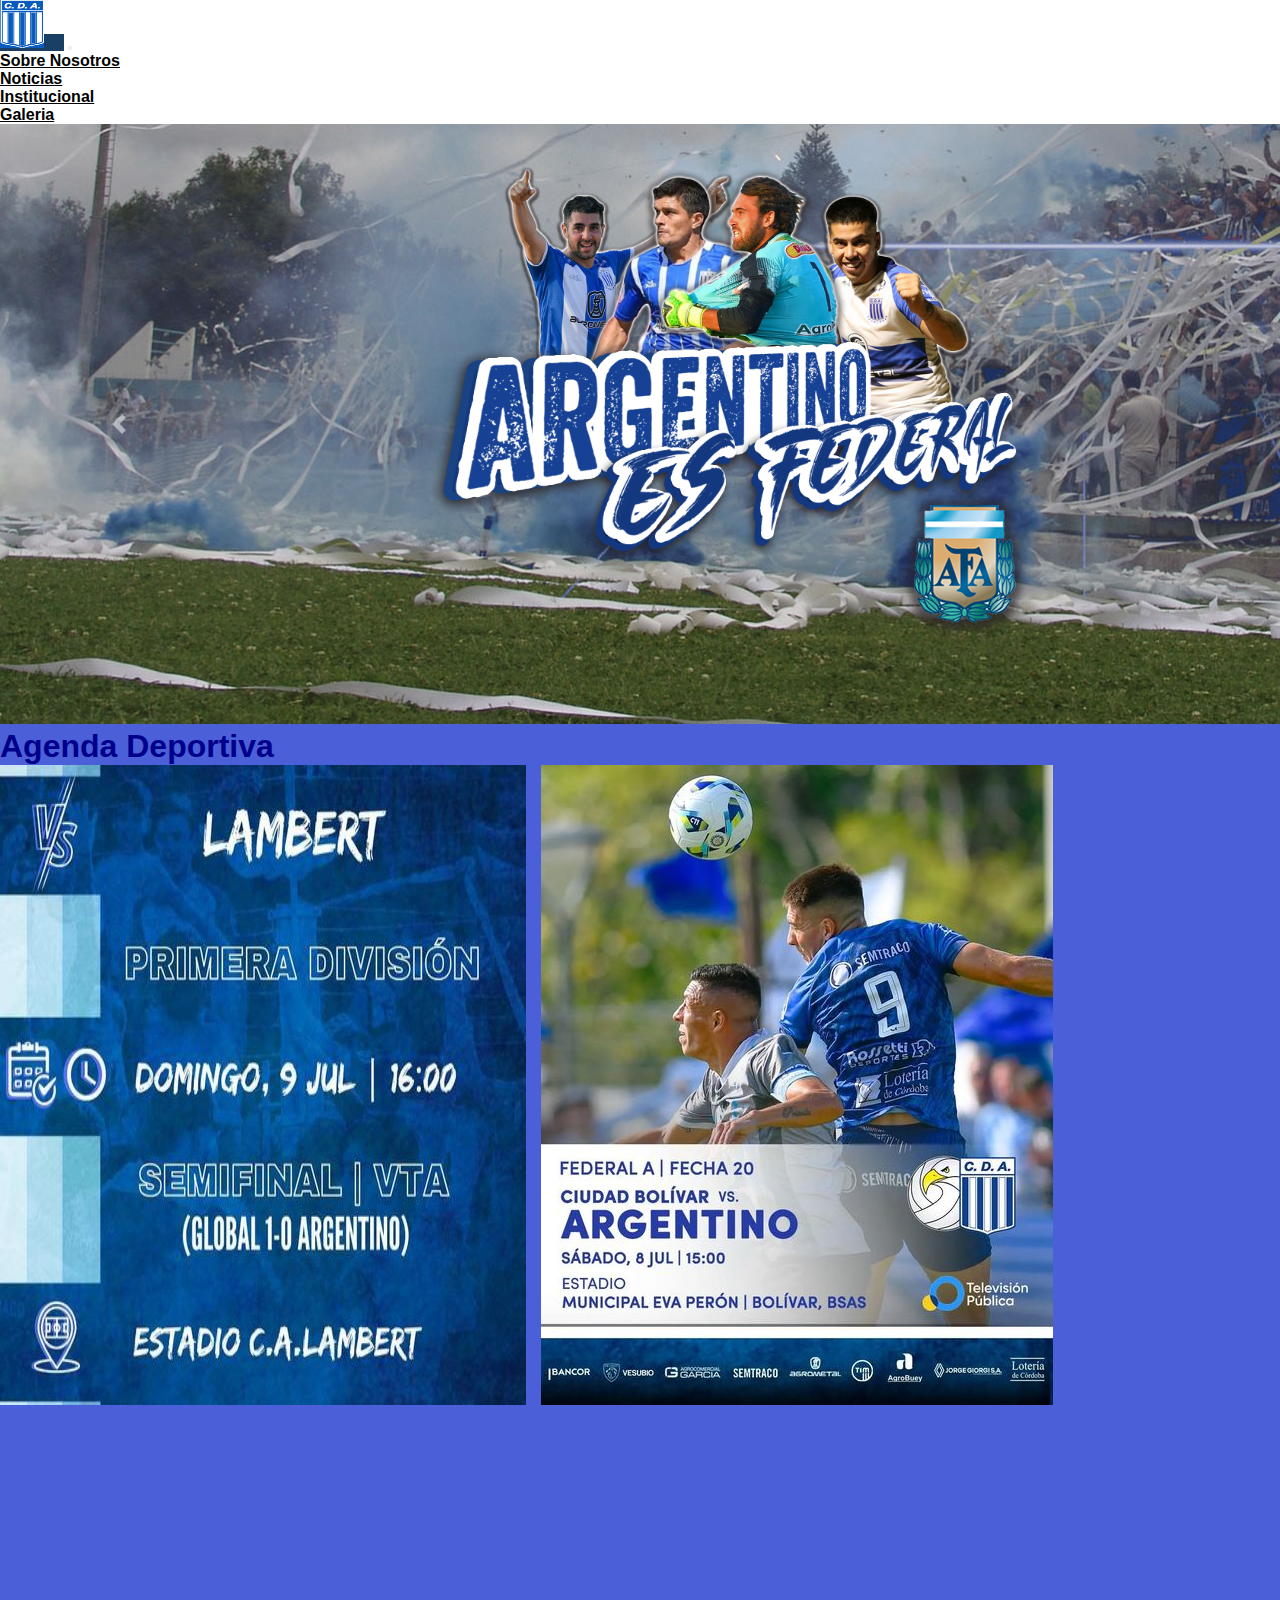
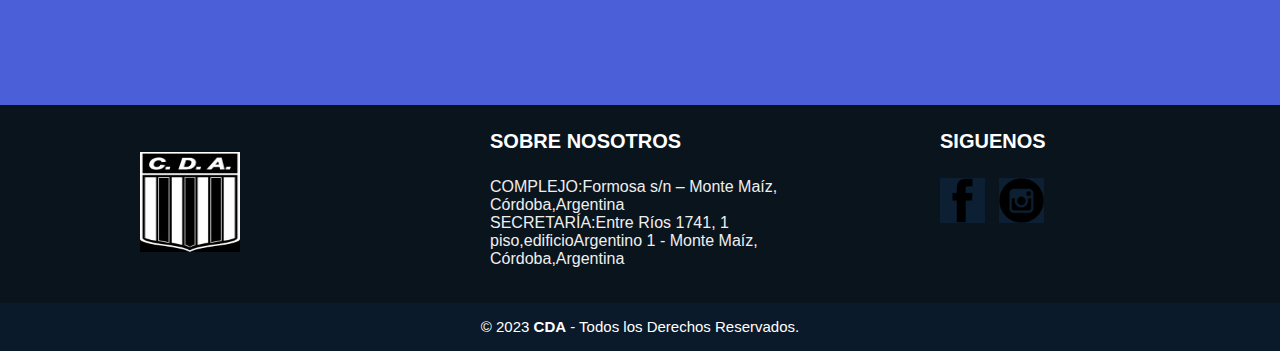
<file: index.html>
<!DOCTYPE html>
<html lang="en">
<head>
    <meta charset="UTF-8">
    <meta http-equiv="X-UA-Compatible" content="IE=edge">
    <meta name="viewport" content="width=device-width, initial-scale=1.0">
    <title>Club  Deportivo Argentino</title>
    <meta name="keywords" content="Futbol,Ascenso,Argentino,Federal A">
    <meta name="description" content="Sitio web sobre el Club Deportivo Argentino">
    <link rel="stylesheet" href="../CSS/style.css">
    <link rel="shortcut icon" href="./IMAGENES/unnamed (1).png" type="image/x-icon">
    <link href="https://cdn.jsdelivr.net/npm/bootstrap@5.3.0/dist/css/bootstrap.min.css" rel="stylesheet" integrity="sha384-9ndCyUaIbzAi2FUVXJi0CjmCapSmO7SnpJef0486qhLnuZ2cdeRhO02iuK6FUUVM" crossorigin="anonymous">
</head>
<body>
    <header>
        <nav class="navbar bg-primary border-bottom border-bottom-dark" data-bs-theme="dark">
          <div class="container-fluid">
            <a class="navbar-brand" href="./index.html"><img class="imag3" src="./IMAGENES/unnamed (1).png" alt="logo"width="44" height="48"></a>
            <button class="navbar-toggler" type="button" data-bs-toggle="collapse" data-bs-target="#navbarNav" aria-controls="navbarNav" aria-expanded="false" aria-label="Toggle navigation">
              <span class="navbar-toggler-icon"></span>
            </button>
            <div class="collapse navbar-collapse" id="navbarNav">
              <ul class="navbar-nav">
                <li class="nav-item">
                    <a class="nav-link" aria-current="page" href="./HTML/SobreNosotros.html">Sobre Nosotros</a>
                </li>
                <li class="nav-item">
                  <a class="nav-link" href="./HTML/Noticias.html">Noticias</a>
                </li>
                <li class="nav-item">
                  <a class="nav-link" href="./HTML/Institucional.html">Institucional</a>
                </li>
                <li class="nav-item">
                  <a class="nav-link" href="./HTML/Galeria.html">Galeria</a>
                </li>
              </ul>
            </div>
          </div>
        </nav>
    </header>
    <section class="section2">
        <div class="banner">
            <img class="imag5" src="./IMAGENES/principal.png" alt="Estadio">
            <img class="imag4" src="./IMAGENES/Hinchadaraya2.jpg" alt="Hinchada">
        </div>
        <div class="titulo3">
          <h1>Agenda Deportiva</h1>
        </div>
        <div class="container9">
           <img src="./IMAGENES/34Imagen.jpg" alt="partido1">
           <img src="./IMAGENES/35Imagen.jpg" alt="Partido2">
        </div>
        <div class="containerr">
          <iframe src="https://www.google.com/maps/embed?pb=!1m18!1m12!1m3!1d5614.285290634506!2d-62.59084561318333!3d-33.20691208909851!2m3!1f0!2f0!3f0!3m2!1i1024!2i768!4f13.1!3m3!1m2!1s0x95c93b93adf03593%3A0x9945b56a9477be16!2sEstadio%20%22Modesto%20Marrone%22%20-%20Club%20Deportivo%20Argentino!5e0!3m2!1ses-419!2sar!4v1688691681340!5m2!1ses-419!2sar" width="400" height="300" style="border:0;" allowfullscreen="" loading="lazy" referrerpolicy="no-referrer-when-downgrade"></iframe>
        </div>
        
    </section>
    <footer class="pie-pagina">
        <div class="grupo-1">
            <div class="box">
                <figure>
                    <a href="#">
                        <img class="imag1" src="./IMAGENES/unnamed.jpg" alt="Logo de SLee Dw" style="width: 100px;">
                    </a>
                </figure>
            </div>
            <div class="box">
                <h2>SOBRE NOSOTROS</h2>
                <p>COMPLEJO:Formosa s/n – Monte Maíz, Córdoba,Argentina <br> SECRETARÍA:Entre Ríos 1741, 1 piso,edificioArgentino 1 - Monte Maíz, Córdoba,Argentina</p>
            </div>
            <div class="box">
                <h2>SIGUENOS</h2>
                <div class="red-social">
                    <a href="https://www.facebook.com/argentino.crece"><img class="imag2" src="./IMAGENES/social_facebook_fb_75.png" alt="Facebook"></a>
                    <a href="https://www.instagram.com/cdargentino/"><img class="imag2" src="./IMAGENES/social_instagram_3.png" alt="Instagram"></a>
                </div>
            </div>
        </div>
        <div class="grupo-2">
            <small>&copy; 2023 <b>CDA</b> - Todos los Derechos Reservados.</small>
        </div>
    </footer>
    <script src="https://cdn.jsdelivr.net/npm/bootstrap@5.3.0/dist/js/bootstrap.bundle.min.js" integrity="sha384-geWF76RCwLtnZ8qwWowPQNguL3RmwHVBC9FhGdlKrxdiJJigb/j/68SIy3Te4Bkz" crossorigin="anonymous"></script> 
</body>
</html>
</file>
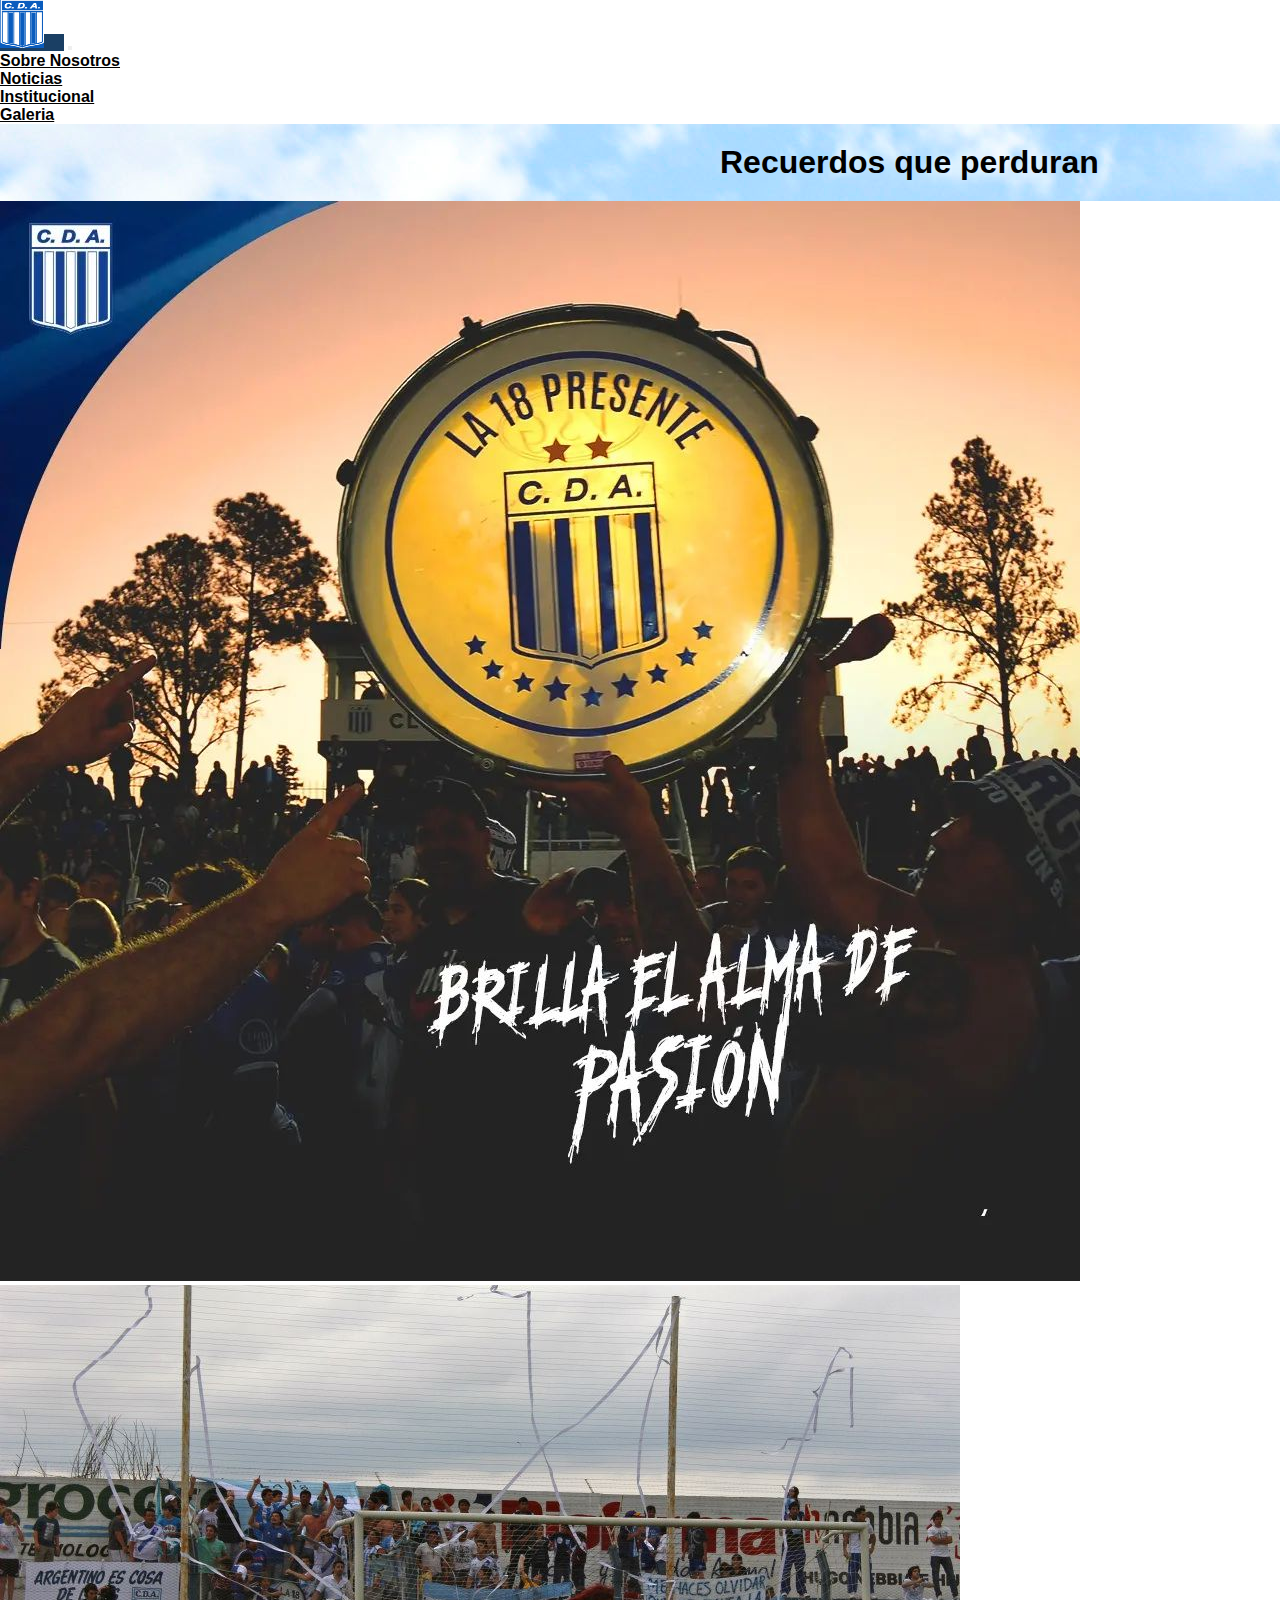
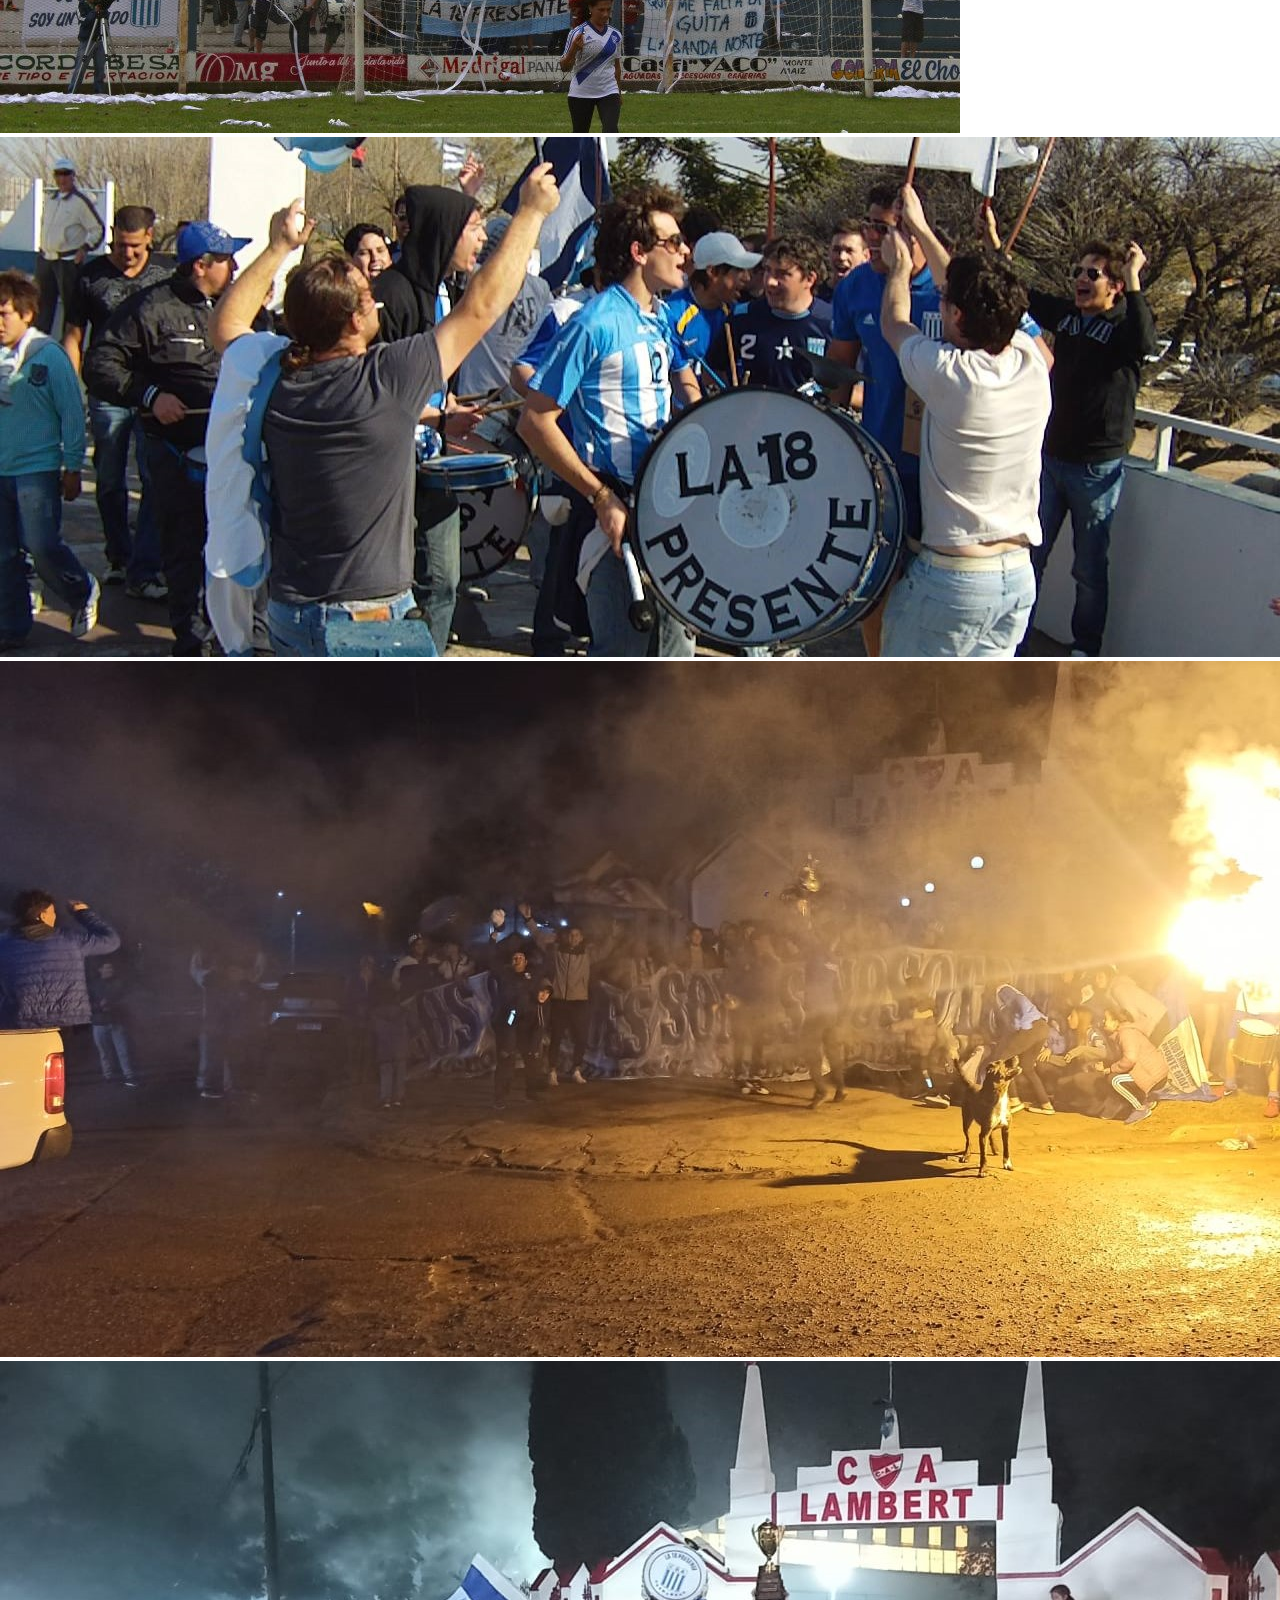
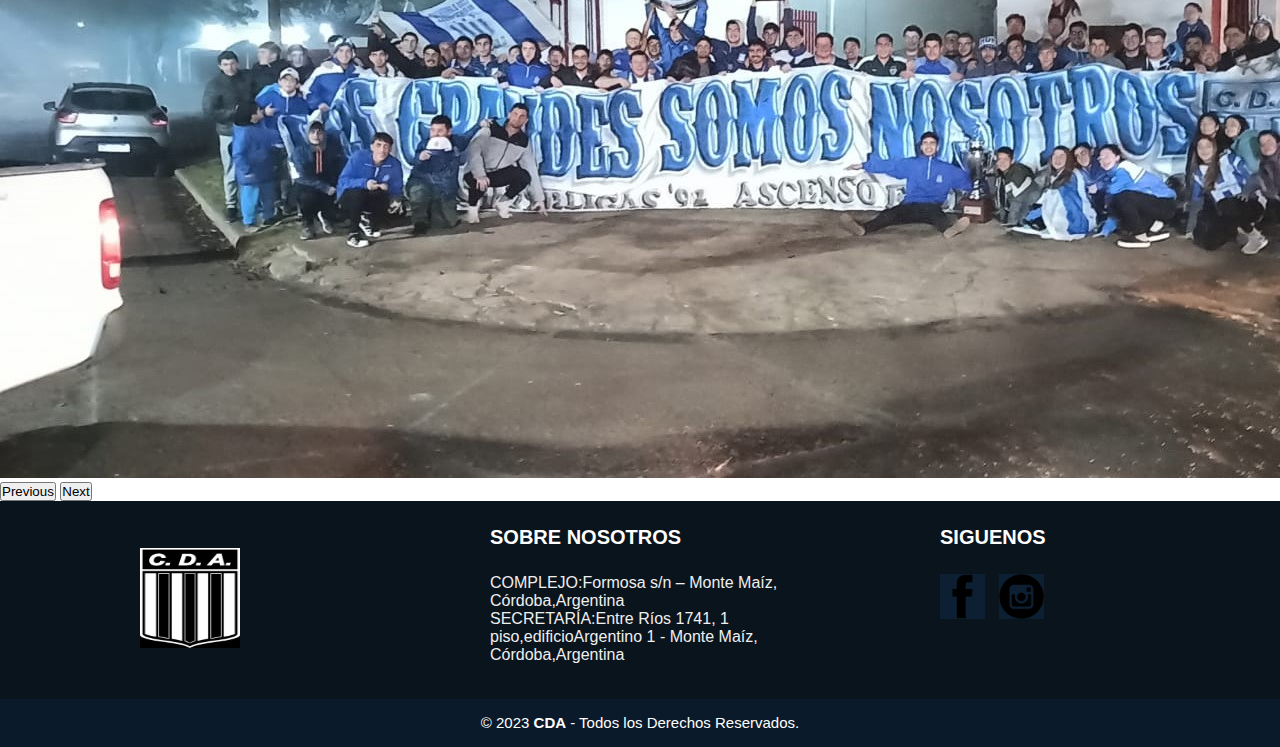
<file: Galeria.html>
<!DOCTYPE html>
<html lang="en">
<head>
    <meta charset="UTF-8">
    <meta http-equiv="X-UA-Compatible" content="IE=edge">
    <meta name="viewport" content="width=device-width, initial-scale=1.0">
    <title>Club  Deportivo Argentino</title>
    <link rel="stylesheet" href="./style.css">
    <link rel="shortcut icon" href="./IMAGENES/unnamed (1).png" type="image/x-icon">
    <link href="https://cdn.jsdelivr.net/npm/bootstrap@5.3.0/dist/css/bootstrap.min.css" rel="stylesheet" integrity="sha384-9ndCyUaIbzAi2FUVXJi0CjmCapSmO7SnpJef0486qhLnuZ2cdeRhO02iuK6FUUVM" crossorigin="anonymous">
</head>
<body>
    <header>
        <nav class="navbar bg-primary border-bottom border-bottom-dark" data-bs-theme="dark">
          <div class="container-fluid">
            <a class="navbar-brand" href="./index.html"><img src="./IMAGENES/unnamed (1).png" alt="logo"width="44" height="48"></a>
            <button class="navbar-toggler" type="button" data-bs-toggle="collapse" data-bs-target="#navbarNav" aria-controls="navbarNav" aria-expanded="false" aria-label="Toggle navigation">
              <span class="navbar-toggler-icon"></span>
            </button>
            <div class="collapse navbar-collapse" id="navbarNav">
              <ul class="navbar-nav">
                <li class="nav-item">
                  <a class="nav-link" aria-current="page" href="./SobreNosotros.html">Sobre Nosotros</a>
                </li>
                <li class="nav-item">
                  <a class="nav-link" href="./Noticias.html">Noticias</a>
                </li>
                <li class="nav-item">
                  <a class="nav-link" href="./Institucional.html">Institucional</a>
                </li>
                <li class="nav-item">
                  <a class="nav-link" href="./Galeria.html">Galeria</a>
                </li>
              </ul>
            </div>
          </div>
        </nav>
    </header>
    <section>
        <div class="titulos">
            <h1>Recuerdos que perduran</h1>
        </div>
        <div id="carouselExample" class="carousel slide">
            <div class="carousel-inner">
              <div class="carousel-item active">
                <img src="./IMAGENES/18Bombo.jpg" class="d-block w-100" alt="la18">
              </div>
              <div class="carousel-item">
                <img src="./IMAGENES/18Clasico2.jpg" class="d-block w-100" alt="18">
              </div>
              <div class="carousel-item">
                <img src="./IMAGENES/18Entrando1.jpg" class="d-block w-100" alt="esla18">
              </div>
              <div class="carousel-item">
                <img src="./IMAGENES/festejos2.jpeg" class="d-block w-100" alt="esla18">
              </div>
              <div class="carousel-item">
                <img src="./IMAGENES/festejos3.jpeg" class="d-block w-100" alt="esla18">
              </div>
            </div>
            <button class="carousel-control-prev" type="button" data-bs-target="#carouselExample" data-bs-slide="prev">
              <span class="carousel-control-prev-icon" aria-hidden="true"></span>
              <span class="visually-hidden">Previous</span>
            </button>
            <button class="carousel-control-next" type="button" data-bs-target="#carouselExample" data-bs-slide="next">
              <span class="carousel-control-next-icon" aria-hidden="true"></span>
              <span class="visually-hidden">Next</span>
            </button>
          </div>
    </section>
    <footer class="pie-pagina">
        <div class="grupo-1">
            <div class="box">
                <figure>
                    <a href="#">
                        <img class="imag1" src="./IMAGENES/unnamed.jpg" alt="Logo de SLee Dw" style="width: 100px;">
                    </a>
                </figure>
            </div>
            <div class="box">
                <h2>SOBRE NOSOTROS</h2>
                <p>COMPLEJO:Formosa s/n – Monte Maíz, Córdoba,Argentina <br> SECRETARÍA:Entre Ríos 1741, 1 piso,edificioArgentino 1 - Monte Maíz, Córdoba,Argentina</p>
            </div>
            <div class="box">
                <h2>SIGUENOS</h2>
                <div class="red-social">
                    <a href="https://www.facebook.com/argentino.crece"><img class="imag2" src="./IMAGENES/social_facebook_fb_75.png" alt="Facebook"></a>
                    <a href="https://www.instagram.com/cdargentino/"><img class="imag2" src="./IMAGENES/social_instagram_3.png" alt="Instagram"></a>
                </div>
            </div>
        </div>
        <div class="grupo-2">
            <small>&copy; 2023 <b>CDA</b> - Todos los Derechos Reservados.</small>
        </div>
    </footer>
    <script src="https://cdn.jsdelivr.net/npm/bootstrap@5.3.0/dist/js/bootstrap.bundle.min.js" integrity="sha384-geWF76RCwLtnZ8qwWowPQNguL3RmwHVBC9FhGdlKrxdiJJigb/j/68SIy3Te4Bkz" crossorigin="anonymous"></script>    
</body>
</html>
</file>
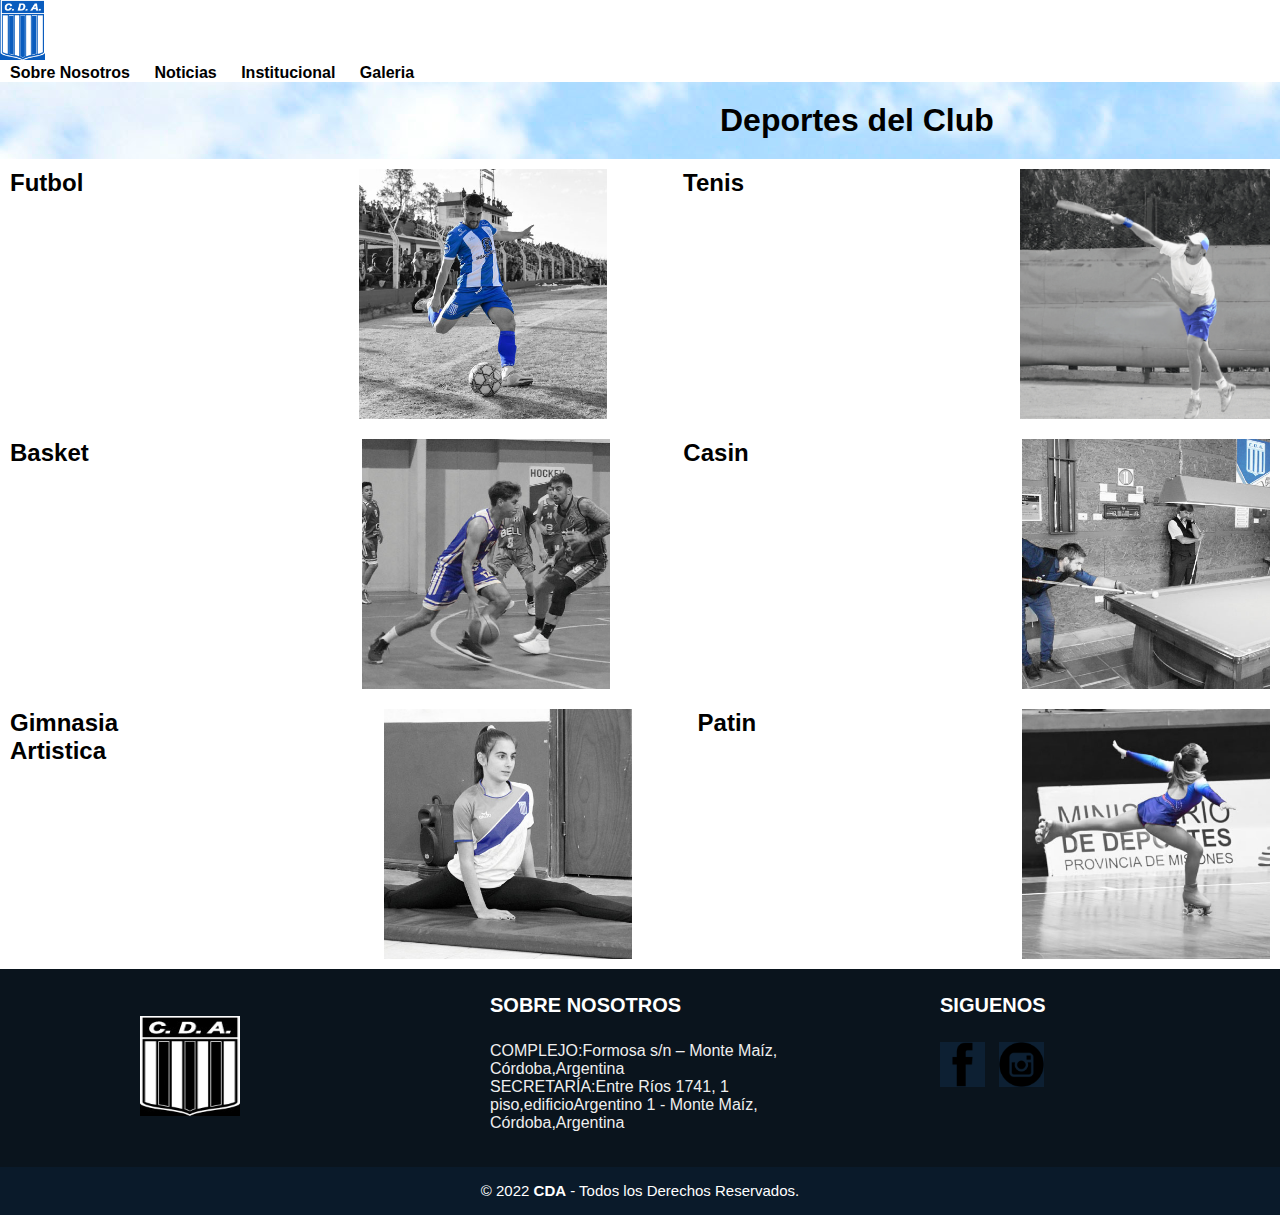
<file: Institucional.html>
<!DOCTYPE html>
<html lang="en">
<head>
    <meta charset="UTF-8">
    <meta http-equiv="X-UA-Compatible" content="IE=edge">
    <meta name="viewport" content="width=device-width, initial-scale=1.0">
    <title>Club  Deportivo Argentino</title>
    <link rel="stylesheet" href="./style.css">
    <link rel="shortcut icon" href="./IMAGENES/unnamed (1).png" type="image/x-icon">
    <link href="https://cdn.jsdelivr.net/npm/bootstrap@5.3.0/dist/css/bootstrap.min.css" rel="stylesheet" integrity="sha384-9ndCyUaIbzAi2FUVXJi0CjmCapSmO7SnpJef0486qhLnuZ2cdeRhO02iuK6FUUVM" crossorigin="anonymous">
</head>
<body>
    <header id="header">
        <div class="logo">
            <a href="index.html"><img src="./IMAGENES/unnamed (1).png" alt="logo"></a>
        </div>
        <nav class="menu">
            <a href="./SobreNosotros.html">Sobre Nosotros</a>
            <a href="./Noticias.html">Noticias</a>
            <a href="./Institucional.html">Institucional</a>
            <a href="./Campeonato.html">Galeria</a>
        </nav>
    </header>
    <section class="section1">
        <div class="titulos">
            <h1>Deportes del Club</h1>
        </div>
        <div class="container">
            <h2 class="letra">Futbol</h2>
            <img class="imagen" src="./IMAGENES/Futbol.jpg" alt="Futbol">
            <h2 class="letra">Tenis</h2>
            <img class="imagen" src="./IMAGENES/tenis1.jpg" alt="Tenis">    
        </div>
        <div class="container2">
            <h2 class="letra">Basket</h2>
            <img class="imagen" src="./IMAGENES/Basket.jpg" alt="Basket">
            <h2 class="letra">Casin</h2>
            <img class="imagen" src="./IMAGENES/Billar.jpg" alt="Casin">      
        </div>
        <div class="container3">
            <h2 class="letra">Gimnasia <br>Artistica</h2>
            <img class="imagen" src="./IMAGENES/Gimnasia Artistica.jpg" alt="Gimnasia Artistica">
            <h2 class="letra">Patin</h2>
            <img class="imagen" src="./IMAGENES/Patin.jpg" alt="Patin">
        </div>   
    </section>
    <footer class="pie-pagina">
        <div class="grupo-1">
            <div class="box">
                <figure>
                    <a href="#">
                        <img class="imag1" src="./IMAGENES/unnamed.jpg" alt="Logo de SLee Dw" style="width: 100px;">
                    </a>
                </figure>
            </div>
            <div class="box">
                <h2>SOBRE NOSOTROS</h2>
                <p>COMPLEJO:Formosa s/n – Monte Maíz, Córdoba,Argentina <br> SECRETARÍA:Entre Ríos 1741, 1 piso,edificioArgentino 1 - Monte Maíz, Córdoba,Argentina</p>
            </div>
            <div class="box">
                <h2>SIGUENOS</h2>
                <div class="red-social">
                    <a href="https://www.facebook.com/argentino.crece"><img class="imag2" src="./IMAGENES/social_facebook_fb_75.png" alt="Facebook"></a>
                    <a href="https://www.instagram.com/cdargentino/"><img class="imag2" src="./IMAGENES/social_instagram_3.png" alt="Instagram"></a>
                </div>
            </div>
        </div>
        <div class="grupo-2">
            <small>&copy; 2022 <b>CDA</b> - Todos los Derechos Reservados.</small>
        </div>
    </footer>
    <script src="https://cdn.jsdelivr.net/npm/bootstrap@5.3.0/dist/js/bootstrap.bundle.min.js" integrity="sha384-geWF76RCwLtnZ8qwWowPQNguL3RmwHVBC9FhGdlKrxdiJJigb/j/68SIy3Te4Bkz" crossorigin="anonymous"></script>
</body>
</html>
</file>
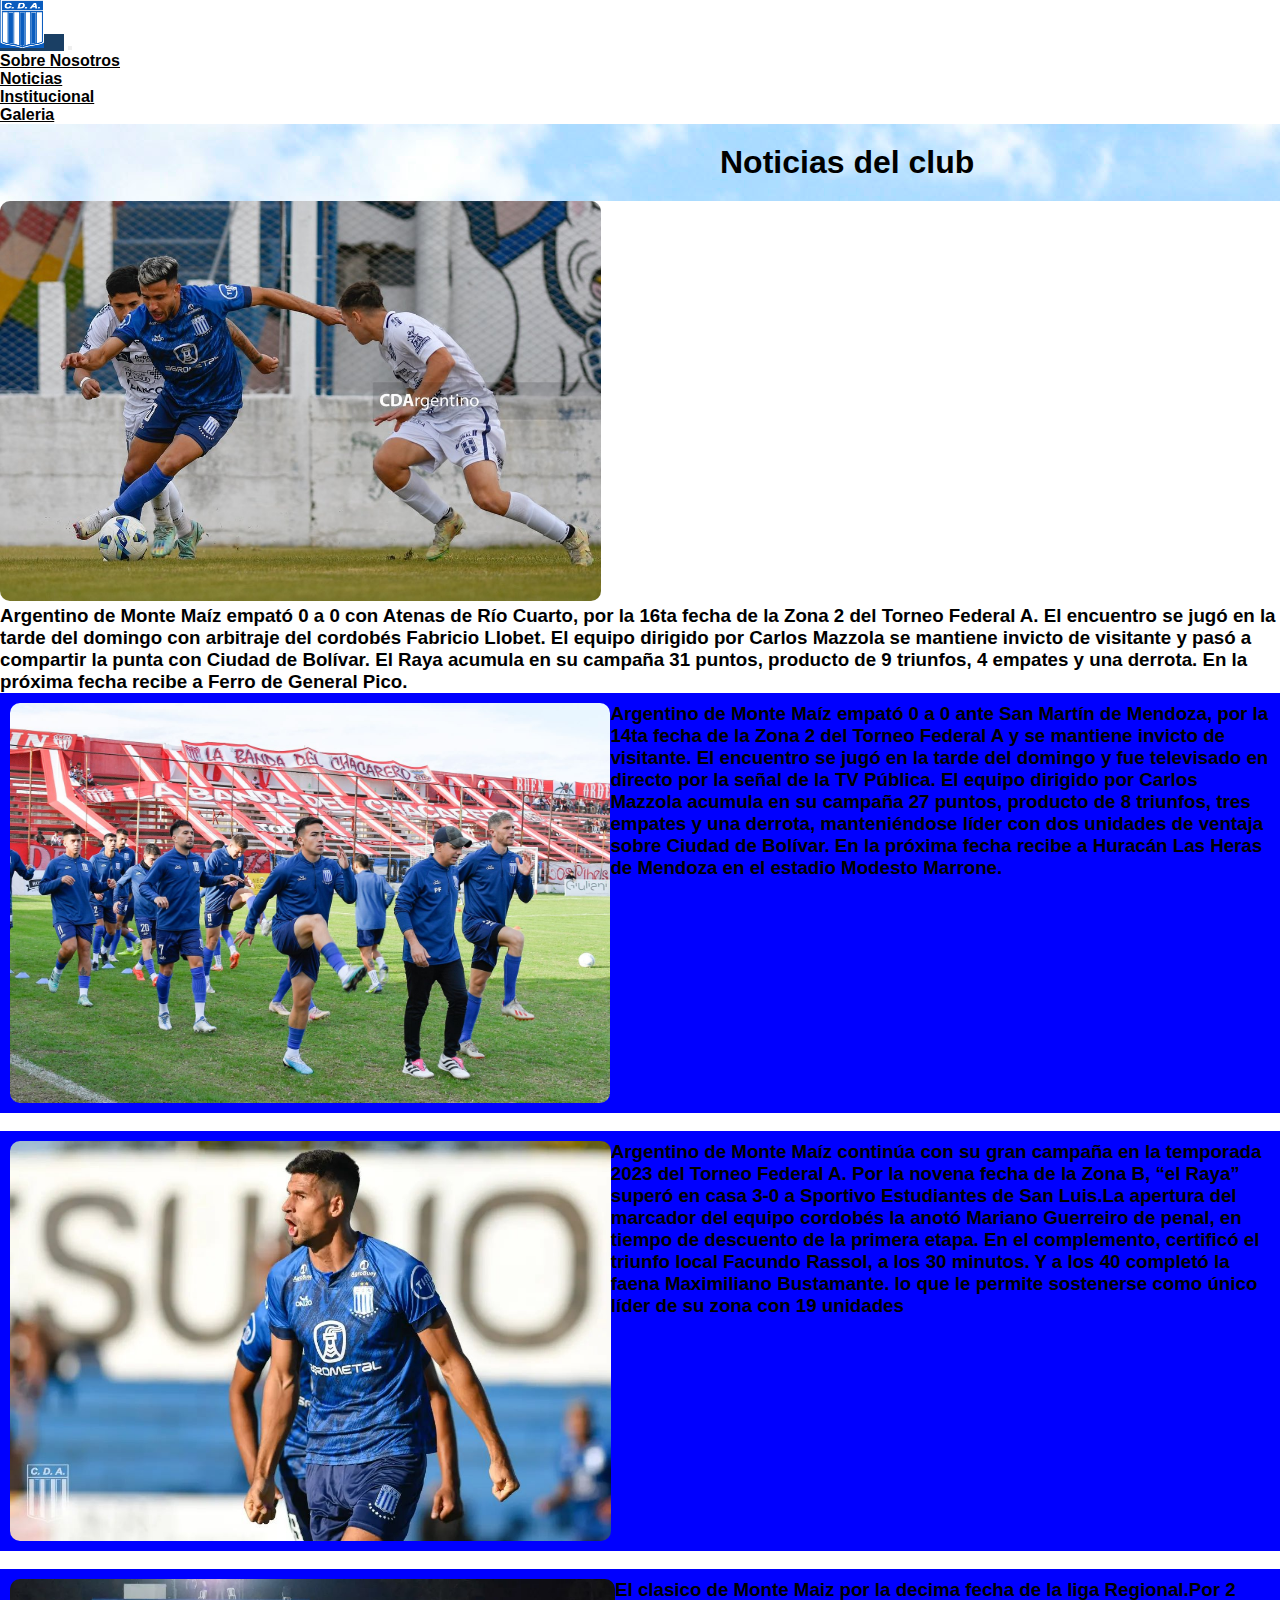
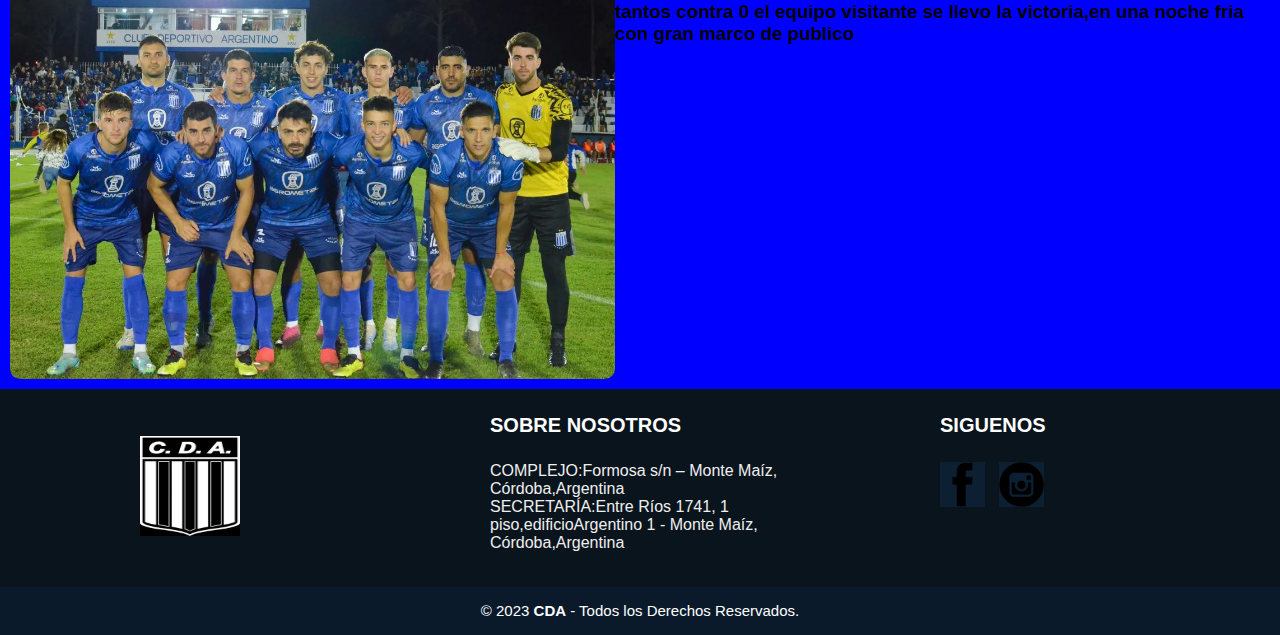
<file: Noticias.html>
<!DOCTYPE html>
<html lang="en">
<head>
    <meta charset="UTF-8">
    <meta http-equiv="X-UA-Compatible" content="IE=edge">
    <meta name="viewport" content="width=device-width, initial-scale=1.0">
    <title>Club  Deportivo Argentino</title>
    <link rel="stylesheet" href="./style.css">
    <link rel="shortcut icon" href="./IMAGENES/unnamed (1).png" type="image/x-icon">
    <link href="https://cdn.jsdelivr.net/npm/bootstrap@5.3.0/dist/css/bootstrap.min.css" rel="stylesheet" integrity="sha384-9ndCyUaIbzAi2FUVXJi0CjmCapSmO7SnpJef0486qhLnuZ2cdeRhO02iuK6FUUVM" crossorigin="anonymous">
</head>
<body>
    <header>
        <nav class="navbar bg-primary border-bottom border-bottom-dark" data-bs-theme="dark">
          <div class="container-fluid">
            <a class="navbar-brand" href="./index.html"><img class="imag3" src="./IMAGENES/unnamed (1).png" alt="logo"width="44" height="48"></a>
            <button class="navbar-toggler" type="button" data-bs-toggle="collapse" data-bs-target="#navbarNav" aria-controls="navbarNav" aria-expanded="false" aria-label="Toggle navigation">
              <span class="navbar-toggler-icon"></span>
            </button>
            <div class="collapse navbar-collapse" id="navbarNav">
              <ul class="navbar-nav">
                <li class="nav-item">
                    <a class="nav-link" aria-current="page" href="./SobreNosotros.html">Sobre Nosotros</a>
                </li>
                <li class="nav-item">
                  <a class="nav-link" href="./Noticias.html">Noticias</a>
                </li>
                <li class="nav-item">
                  <a class="nav-link" href="./Institucional.html">Institucional</a>
                </li>
                <li class="nav-item">
                  <a class="nav-link" href="./Galeria.html">Galeria</a>
                </li>
              </ul>
            </div>
          </div>
        </nav>
    </header>
    <section>
        <div class="titulos">
            <h1>Noticias del club</h1>
        </div>
        <div class="container8">
            <img class="imag" src="./IMAGENES/ultima noticia.jpg" alt="Rio cuarto">
            <h3>Argentino de Monte Maíz empató 0 a 0 con Atenas de Río Cuarto, por la 16ta fecha de la Zona 2 del Torneo Federal A. El encuentro se jugó en la tarde del domingo con arbitraje del cordobés Fabricio Llobet. El equipo dirigido por Carlos Mazzola se mantiene invicto de visitante y pasó a compartir la punta con Ciudad de Bolívar. El Raya acumula en su campaña 31 puntos, producto de 9 triunfos, 4 empates y una derrota. En la próxima fecha recibe a Ferro de General Pico.</h3>
        </div>
        <div class="container7">
            <img class="imag" src="./IMAGENES/Noticias4.jpg" alt="mendoza">
            <h3>Argentino de Monte Maíz empató 0 a 0 ante San Martín de Mendoza, por la 14ta fecha de la Zona 2 del Torneo Federal A y se mantiene invicto de visitante. El encuentro se jugó en la tarde del domingo y fue televisado en directo por la señal de la TV Pública. El equipo dirigido por Carlos Mazzola acumula en su campaña 27 puntos, producto de 8 triunfos, tres empates y una derrota, manteniéndose líder con dos unidades de ventaja sobre Ciudad de Bolívar. En la próxima fecha recibe a Huracán Las Heras de Mendoza en el estadio Modesto Marrone.</h3>
        </div>
        <br>
        <div class="container4">
            <img class="imag" src="./IMAGENES/Noticia2.jpg" alt="Jugador del club">
            <h3 class="parrafo1">Argentino de Monte Maíz continúa con su gran campaña en la temporada 2023 del Torneo Federal A. Por la novena fecha de la Zona B, “el Raya” superó en casa 3-0 a Sportivo Estudiantes de San Luis.La apertura del marcador del equipo cordobés la anotó Mariano Guerreiro de penal, en tiempo de descuento de la primera etapa. En el complemento, certificó el triunfo local Facundo Rassol, a los 30 minutos. Y a los 40 completó la faena Maximiliano Bustamante.
            lo que le permite sostenerse como único líder de su zona con 19 unidades
            </h3>   
        </div>
        <br>
        <div class="container5">
            <img class="imag" src="./IMAGENES/Noticia1.jpg" alt="PlantelRegional">
            <h3 class="parrafo1">El clasico de Monte Maiz por la decima fecha de la liga Regional.Por 2 tantos contra 0 el equipo visitante se llevo la victoria,en una noche fria con gran marco de publico</h3>
        </div>
    </section>
    <footer class="pie-pagina">
        <div class="grupo-1">
            <div class="box">
                <figure>
                    <a href="#">
                        <img class="imag1" src="./IMAGENES/unnamed.jpg" alt="Logo de SLee Dw" style="width: 100px;">
                    </a>
                </figure>
            </div>
            <div class="box">
                <h2>SOBRE NOSOTROS</h2>
                <p>COMPLEJO:Formosa s/n – Monte Maíz, Córdoba,Argentina <br> SECRETARÍA:Entre Ríos 1741, 1 piso,edificioArgentino 1 - Monte Maíz, Córdoba,Argentina</p>
            </div>
            <div class="box">
                <h2>SIGUENOS</h2>
                <div class="red-social">
                    <a href="https://www.facebook.com/argentino.crece"><img class="imag2" src="./IMAGENES/social_facebook_fb_75.png" alt="Facebook"></a>
                    <a href="https://www.instagram.com/cdargentino/"><img class="imag2" src="./IMAGENES/social_instagram_3.png" alt="Instagram"></a>
                </div>
            </div>
        </div>
        <div class="grupo-2">
            <small>&copy; 2023 <b>CDA</b> - Todos los Derechos Reservados.</small>
        </div>
    </footer>
    <script src="https://cdn.jsdelivr.net/npm/bootstrap@5.3.0/dist/js/bootstrap.bundle.min.js" integrity="sha384-geWF76RCwLtnZ8qwWowPQNguL3RmwHVBC9FhGdlKrxdiJJigb/j/68SIy3Te4Bkz" crossorigin="anonymous"></script>
</body>
</html>
</file>
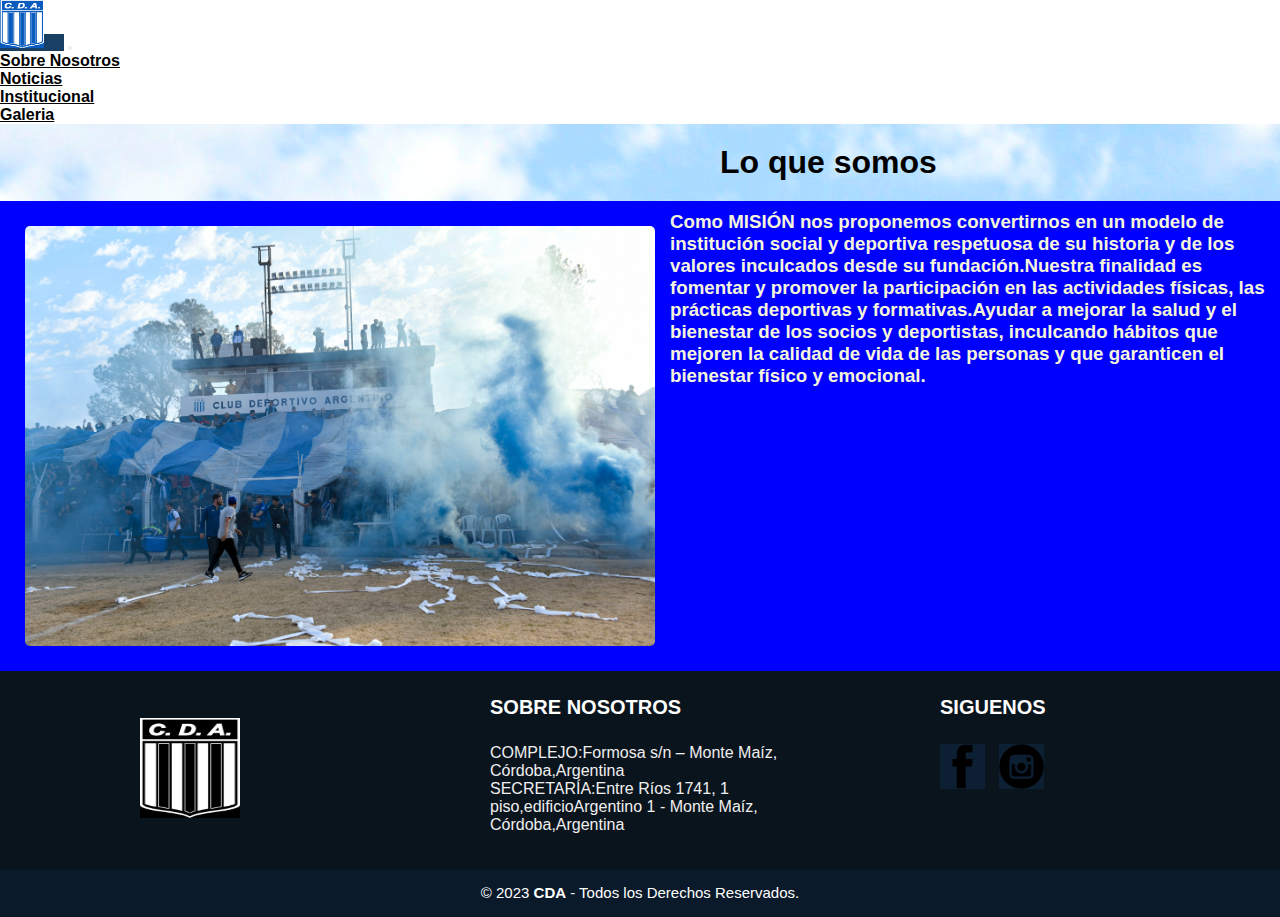
<file: SobreNosotros.html>
<!DOCTYPE html>
<html lang="en">
<head>
    <meta charset="UTF-8">
    <meta http-equiv="X-UA-Compatible" content="IE=edge">
    <meta name="viewport" content="width=device-width, initial-scale=1.0">
    <title>Club  Deportivo Argentino</title>
    <link rel="stylesheet" href="./style.css">
    <link rel="shortcut icon" href="./IMAGENES/unnamed (1).png" type="image/x-icon">
    <link href="https://cdn.jsdelivr.net/npm/bootstrap@5.3.0/dist/css/bootstrap.min.css" rel="stylesheet" integrity="sha384-9ndCyUaIbzAi2FUVXJi0CjmCapSmO7SnpJef0486qhLnuZ2cdeRhO02iuK6FUUVM" crossorigin="anonymous">
</head>
<body>
    <header>
        <nav class="navbar bg-primary border-bottom border-bottom-dark" data-bs-theme="dark">
          <div class="container-fluid">
            <a class="navbar-brand" href="./index.html"><img src="./IMAGENES/unnamed (1).png" alt="logo"width="44" height="48"></a>
            <button class="navbar-toggler" type="button" data-bs-toggle="collapse" data-bs-target="#navbarNav" aria-controls="navbarNav" aria-expanded="false" aria-label="Toggle navigation">
              <span class="navbar-toggler-icon"></span>
            </button>
            <div class="collapse navbar-collapse" id="navbarNav">
              <ul class="navbar-nav">
                <li class="nav-item">
                    <a class="nav-link" aria-current="page" href="./SobreNosotros.html">Sobre Nosotros</a>
                </li>
                <li class="nav-item">
                  <a class="nav-link" href="./Noticias.html">Noticias</a>
                </li>
                <li class="nav-item">
                  <a class="nav-link" href="./Institucional.html">Institucional</a>
                </li>
                <li class="nav-item">
                  <a class="nav-link" href="./Galeria.html">Galeria</a>
                </li>
              </ul>
            </div>
          </div>
        </nav>
    </header>
    <section>
        <div class="titulos">
            <h1>Lo que somos</h1>
        </div>
        <div class="container6">
            <img class="estadio" src="./IMAGENES/Estadio1.jpg" alt="Estadio">
            <h3 class="parrafo2">Como MISIÓN nos proponemos convertirnos en un modelo de institución social y deportiva respetuosa de su historia y de los valores inculcados desde su fundación.Nuestra finalidad es fomentar y promover la participación en las actividades físicas, las prácticas deportivas y formativas.Ayudar a mejorar la salud y el bienestar de los socios y deportistas, inculcando hábitos que mejoren la calidad de vida de las personas y que garanticen el bienestar físico y emocional.</h3>
        </div>


    </section>
    <footer class="pie-pagina">
        <div class="grupo-1">
            <div class="box">
                <figure>
                    <a href="#">
                        <img class="imag1" src="./IMAGENES/unnamed.jpg" alt="Logo de SLee Dw" style="width: 100px;">
                    </a>
                </figure>
            </div>
            <div class="box">
                <h2>SOBRE NOSOTROS</h2>
                <p>COMPLEJO:Formosa s/n – Monte Maíz, Córdoba,Argentina <br> SECRETARÍA:Entre Ríos 1741, 1 piso,edificioArgentino 1 - Monte Maíz, Córdoba,Argentina</p>
            </div>
            <div class="box">
                <h2>SIGUENOS</h2>
                <div class="red-social">
                    <a href="https://www.facebook.com/argentino.crece"><img class="imag2" src="./IMAGENES/social_facebook_fb_75.png" alt="Facebook"></a>
                    <a href="https://www.instagram.com/cdargentino/"><img class="imag2" src="./IMAGENES/social_instagram_3.png" alt="Instagram"></a>
                </div>
            </div>
        </div>
        <div class="grupo-2">
            <small>&copy; 2023 <b>CDA</b> - Todos los Derechos Reservados.</small>
        </div>
    </footer>
    <script src="https://cdn.jsdelivr.net/npm/bootstrap@5.3.0/dist/js/bootstrap.bundle.min.js" integrity="sha384-geWF76RCwLtnZ8qwWowPQNguL3RmwHVBC9FhGdlKrxdiJJigb/j/68SIy3Te4Bkz" crossorigin="anonymous"></script>
</body>
</html>
</file>
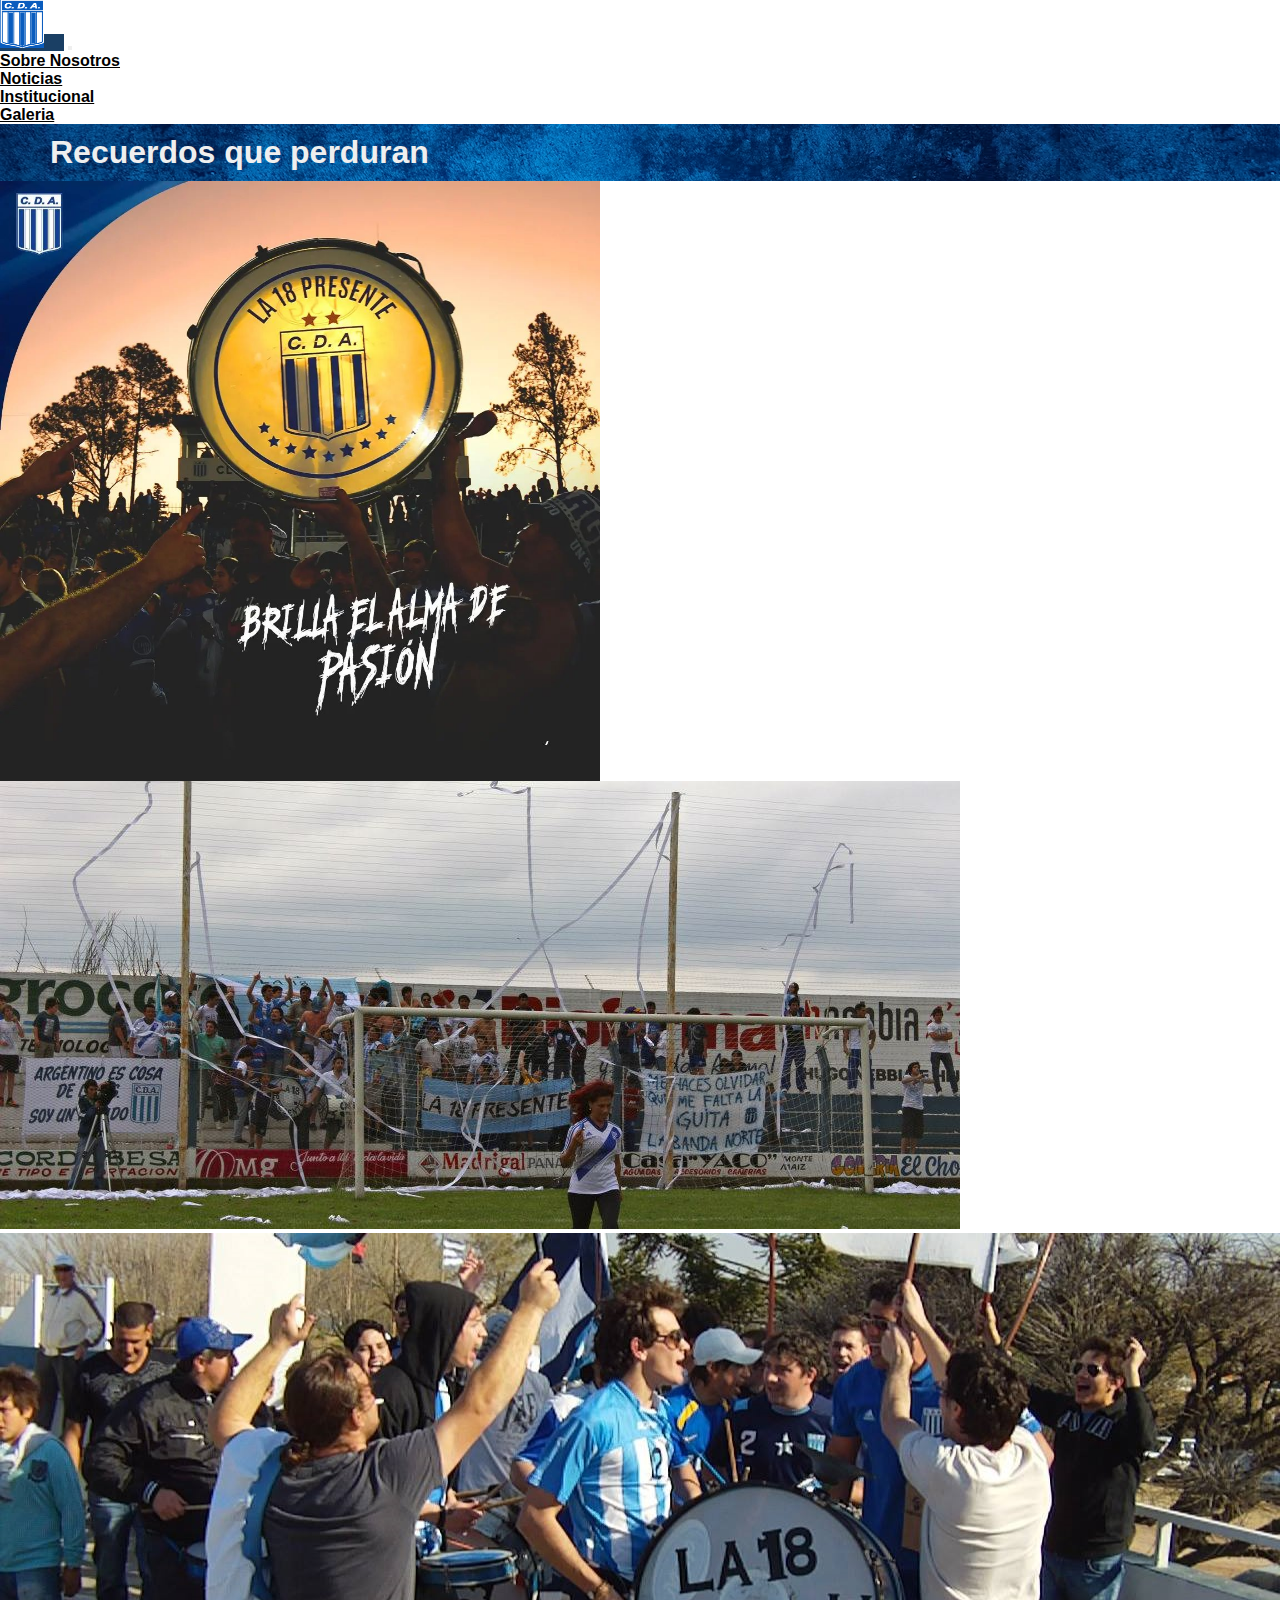
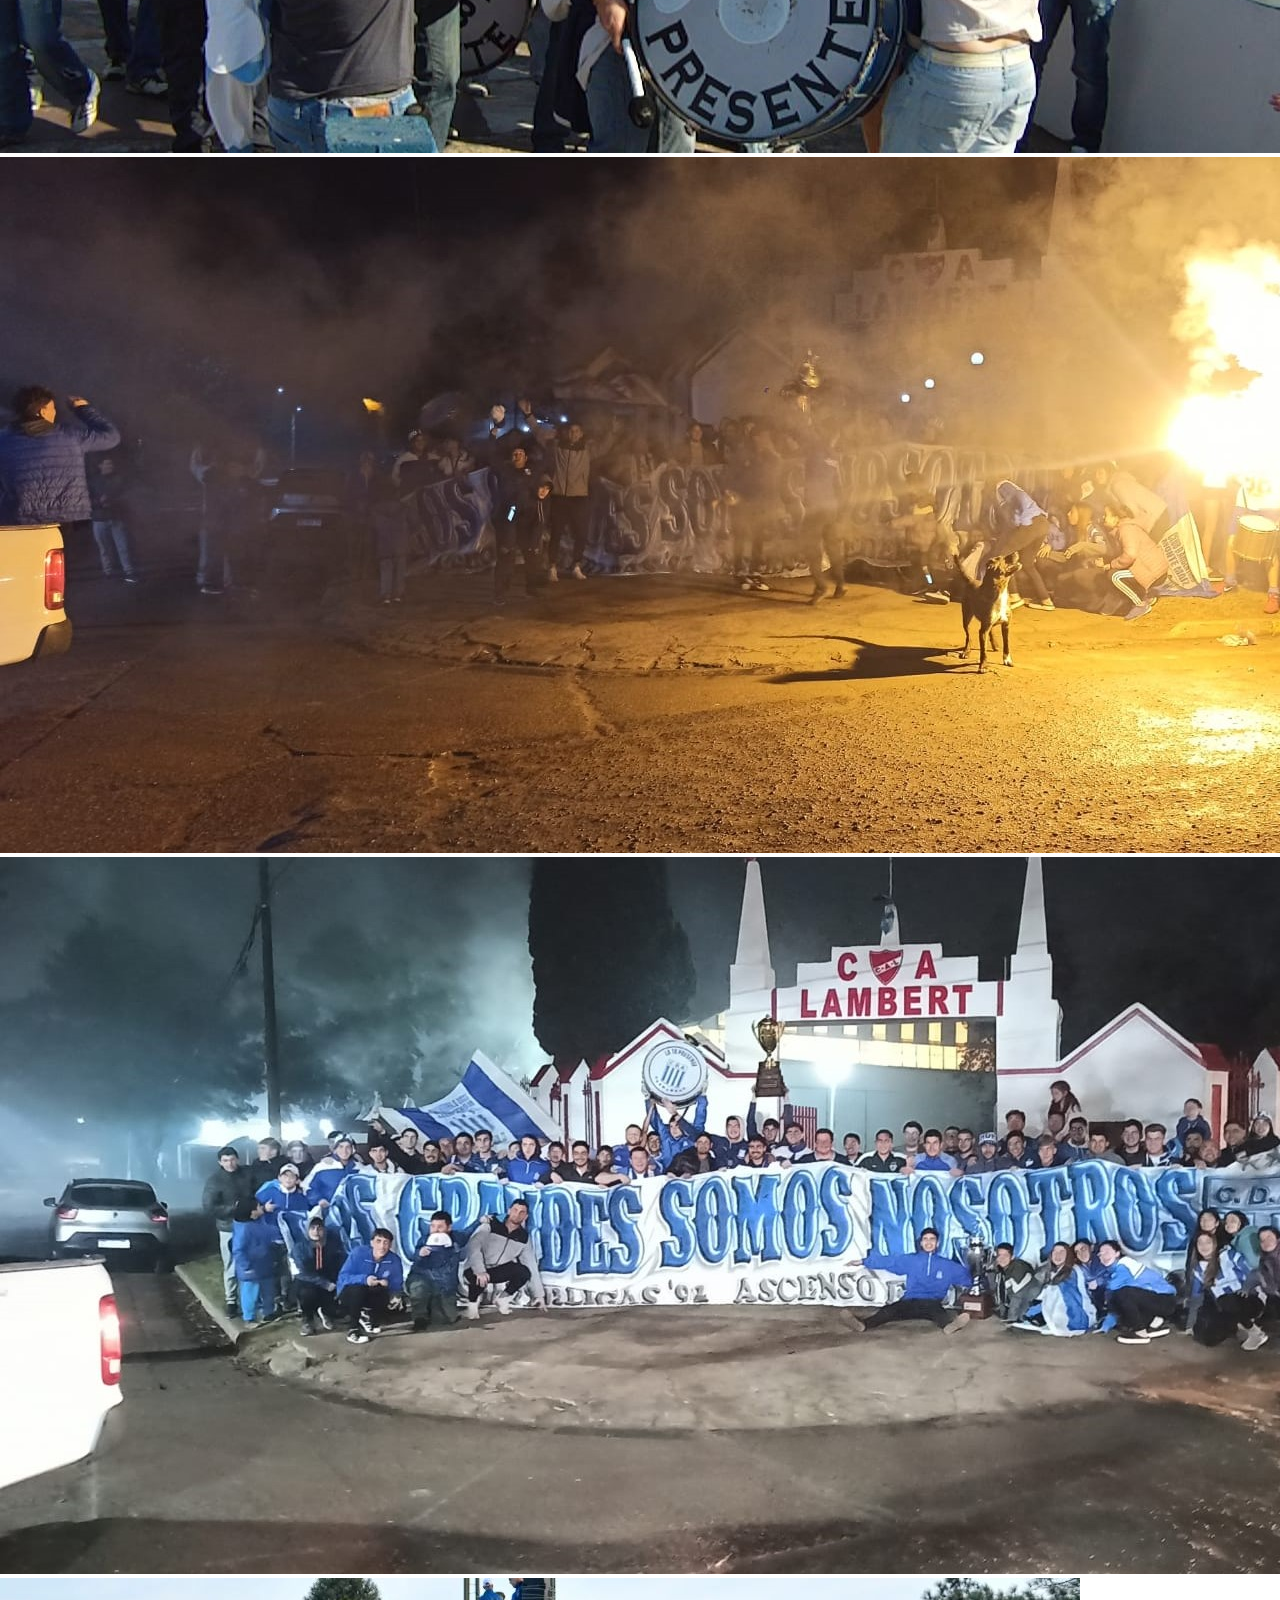
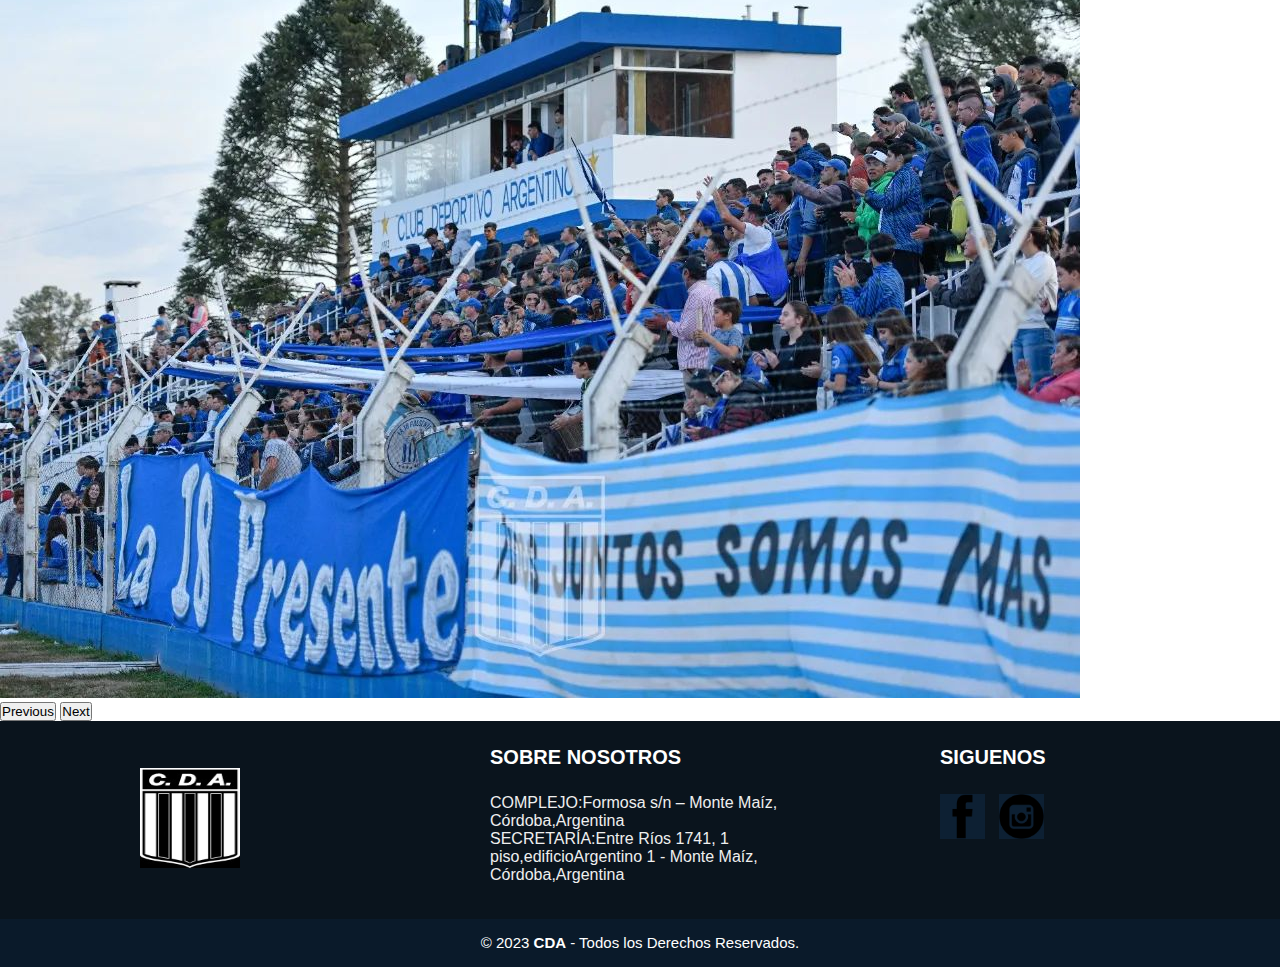
<file: HTML/Galeria.html>
<!DOCTYPE html>
<html lang="en">
<head>
    <meta charset="UTF-8">
    <meta http-equiv="X-UA-Compatible" content="IE=edge">
    <meta name="viewport" content="width=device-width, initial-scale=1.0">
    <title>Club  Deportivo Argentino</title>
    <meta name="keywords" content="Futbol,Ascenso,Argentino,Federal A">
    <meta name="description" content="Sitio web sobre el Club Deportivo Argentino">
    <link rel="stylesheet" href="../CSS/style.css">
    <link rel="shortcut icon" href="../IMAGENES/unnamed (1).png" type="image/x-icon">
    <link href="https://cdn.jsdelivr.net/npm/bootstrap@5.3.0/dist/css/bootstrap.min.css" rel="stylesheet" integrity="sha384-9ndCyUaIbzAi2FUVXJi0CjmCapSmO7SnpJef0486qhLnuZ2cdeRhO02iuK6FUUVM" crossorigin="anonymous">
</head>
<body>
    <header>
        <nav class="navbar bg-primary border-bottom border-bottom-dark" data-bs-theme="dark">
          <div class="container-fluid">
            <a class="navbar-brand" href="../index.html"><img class="imag3" src="../IMAGENES/unnamed (1).png" alt="logo"width="44" height="48"></a>
            <button class="navbar-toggler" type="button" data-bs-toggle="collapse" data-bs-target="#navbarNav" aria-controls="navbarNav" aria-expanded="false" aria-label="Toggle navigation">
              <span class="navbar-toggler-icon"></span>
            </button>
            <div class="collapse navbar-collapse" id="navbarNav">
              <ul class="navbar-nav">
                <li class="nav-item">
                    <a class="nav-link" aria-current="page" href="./SobreNosotros.html">Sobre Nosotros</a>
                </li>
                <li class="nav-item">
                  <a class="nav-link" href="./Noticias.html">Noticias</a>
                </li>
                <li class="nav-item">
                  <a class="nav-link" href="./Institucional.html">Institucional</a>
                </li>
                <li class="nav-item">
                  <a class="nav-link" href="./Galeria.html">Galeria</a>
                </li>
              </ul>
            </div>
          </div>
        </nav>
    </header>
    <section>
        <div class="titulos">
            <h1>Recuerdos que perduran</h1>
        </div>
        <div id="carouselExample" class="carousel slide">
            <div class="carousel-inner">
              <div class="carousel-item active d-item">
                <img src="../IMAGENES/18Bombo.jpg" class="d-block w-100 d-img" alt="la18">
              </div>
              <div class="carousel-item">
                <img src="../IMAGENES/18Clasico2.jpg" class="d-block w-100 d-img" alt="18">
              </div>
              <div class="carousel-item">
                <img src="../IMAGENES/18Entrando1.jpg" class="d-block w-100 d-img" alt="esla18">
              </div>
              <div class="carousel-item">
                <img src="../IMAGENES/festejos2.jpeg" class="d-block w-100 d-img" alt="esla18">
              </div>
              <div class="carousel-item">
                <img src="../IMAGENES/festejos3.jpeg" class="d-block w-100 d-img" alt="esla18">
              </div>
              <div class="carousel-item">
                <img src="../IMAGENES/Hinchadaraya.jpg" class="d-block w-100 d-img" alt="esla18">
              </div>
            </div>
            <button class="carousel-control-prev" type="button" data-bs-target="#carouselExample" data-bs-slide="prev">
              <span class="carousel-control-prev-icon" aria-hidden="true"></span>
              <span class="visually-hidden">Previous</span>
            </button>
            <button class="carousel-control-next" type="button" data-bs-target="#carouselExample" data-bs-slide="next">
              <span class="carousel-control-next-icon" aria-hidden="true"></span>
              <span class="visually-hidden">Next</span>
            </button>
          </div>
    </section>
    <footer class="pie-pagina">
        <div class="grupo-1">
            <div class="box">
                <figure>
                    <a href="#">
                        <img class="imag1" src="../IMAGENES/unnamed.jpg" alt="Logo de SLee Dw" style="width: 100px;">
                    </a>
                </figure>
            </div>
            <div class="box">
                <h2>SOBRE NOSOTROS</h2>
                <p>COMPLEJO:Formosa s/n – Monte Maíz, Córdoba,Argentina <br> SECRETARÍA:Entre Ríos 1741, 1 piso,edificioArgentino 1 - Monte Maíz, Córdoba,Argentina</p>
            </div>
            <div class="box">
                <h2>SIGUENOS</h2>
                <div class="red-social">
                    <a href="https://www.facebook.com/argentino.crece"><img class="imag2" src="../IMAGENES/social_facebook_fb_75.png" alt="Facebook"></a>
                    <a href="https://www.instagram.com/cdargentino/"><img class="imag2" src="../IMAGENES/social_instagram_3.png" alt="Instagram"></a>
                </div>
            </div>
        </div>
        <div class="grupo-2">
            <small>&copy; 2023 <b>CDA</b> - Todos los Derechos Reservados.</small>
        </div>
    </footer>
    <script src="https://cdn.jsdelivr.net/npm/bootstrap@5.3.0/dist/js/bootstrap.bundle.min.js" integrity="sha384-geWF76RCwLtnZ8qwWowPQNguL3RmwHVBC9FhGdlKrxdiJJigb/j/68SIy3Te4Bkz" crossorigin="anonymous"></script>    
</body>
</html>
</file>
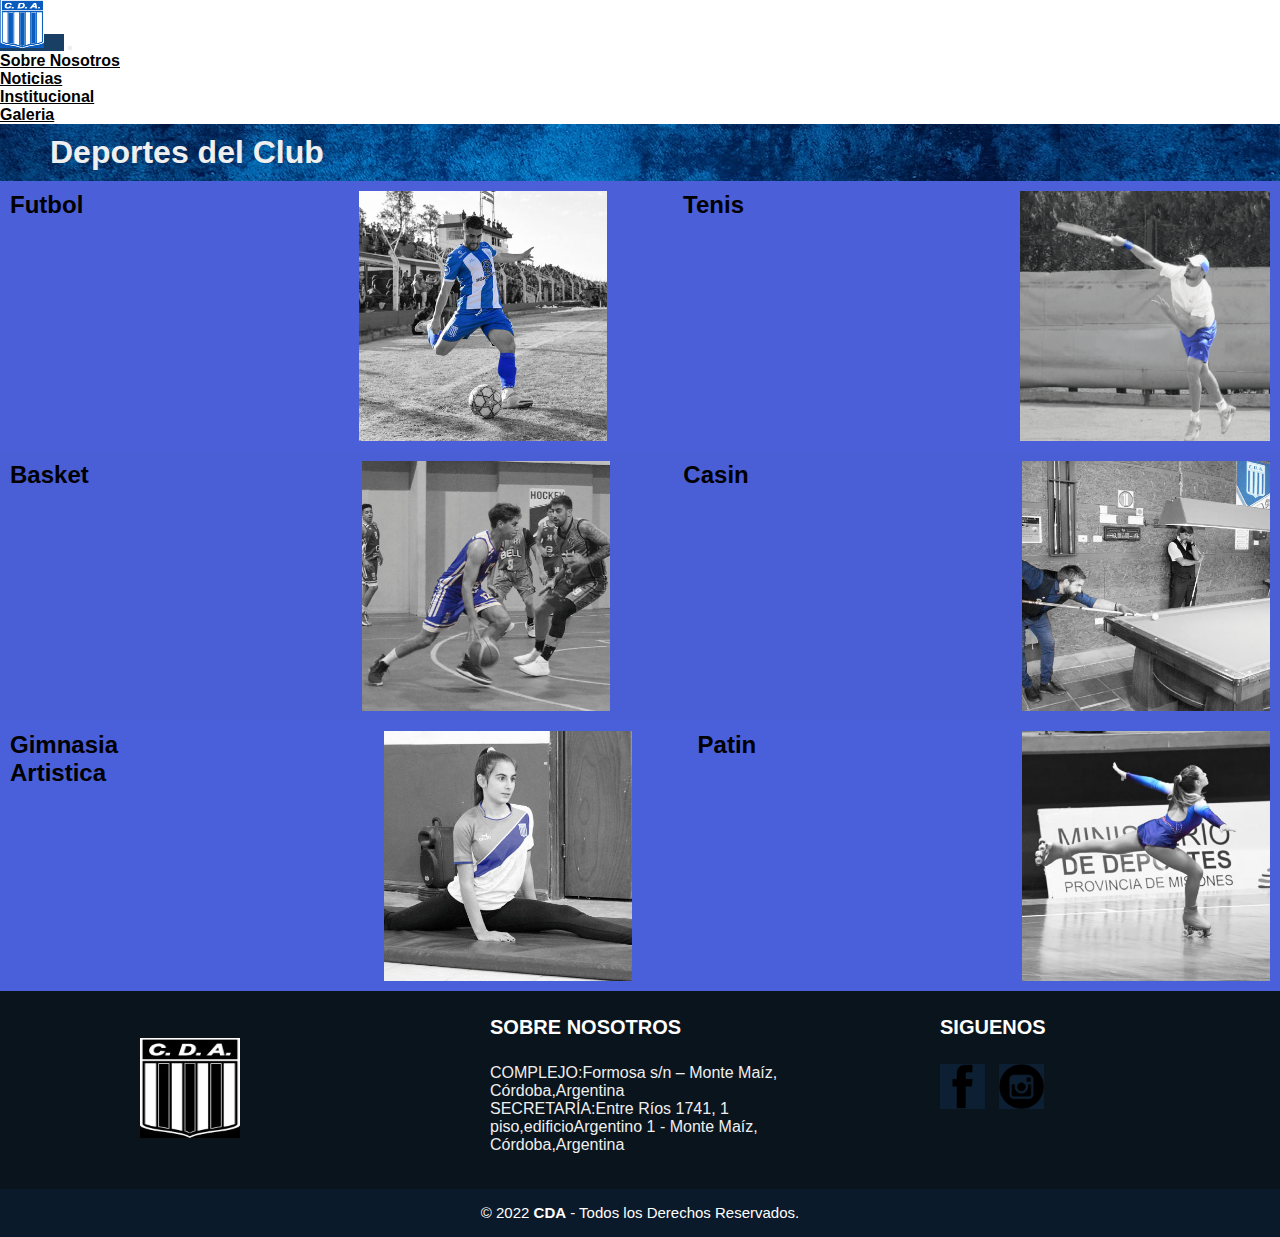
<file: HTML/Institucional.html>
<!DOCTYPE html>
<html lang="en">
<head>
    <meta charset="UTF-8">
    <meta http-equiv="X-UA-Compatible" content="IE=edge">
    <meta name="viewport" content="width=device-width, initial-scale=1.0">
    <title>Club  Deportivo Argentino</title>
    <meta name="keywords" content="Futbol,Ascenso,Argentino,Federal A">
    <meta name="description" content="Sitio web sobre el Club Deportivo Argentino">
    <link rel="stylesheet" href="../CSS/style.css">
    <link rel="shortcut icon" href="../IMAGENES/unnamed (1).png" type="image/x-icon">
    <link href="https://cdn.jsdelivr.net/npm/bootstrap@5.3.0/dist/css/bootstrap.min.css" rel="stylesheet" integrity="sha384-9ndCyUaIbzAi2FUVXJi0CjmCapSmO7SnpJef0486qhLnuZ2cdeRhO02iuK6FUUVM" crossorigin="anonymous">
</head>
<body>
    <header>
        <nav class="navbar bg-primary border-bottom border-bottom-dark" data-bs-theme="dark">
          <div class="container-fluid">
            <a class="navbar-brand" href="../index.html"><img class="imag3" src="../IMAGENES/unnamed (1).png" alt="logo"width="44" height="48"></a>
            <button class="navbar-toggler" type="button" data-bs-toggle="collapse" data-bs-target="#navbarNav" aria-controls="navbarNav" aria-expanded="false" aria-label="Toggle navigation">
              <span class="navbar-toggler-icon"></span>
            </button>
            <div class="collapse navbar-collapse" id="navbarNav">
                <ul class="navbar-nav">
                    <li class="nav-item">
                        <a class="nav-link" aria-current="page" href="./SobreNosotros.html">Sobre Nosotros</a>
                    </li>
                    <li class="nav-item">
                      <a class="nav-link" href="./Noticias.html">Noticias</a>
                    </li>
                    <li class="nav-item">
                      <a class="nav-link" href="./Institucional.html">Institucional</a>
                    </li>
                    <li class="nav-item">
                      <a class="nav-link" href="./Galeria.html">Galeria</a>
                    </li>
                  </ul>
            </div>
          </div>
        </nav>
    </header>
    <section class="section1">
        <div class="titulos">
            <h1>Deportes del Club</h1>
        </div>
        <div class="container">
            <h2 class="letra">Futbol</h2>
            <img class="imagen" src="../IMAGENES/Futbol.jpg" alt="Futbol">
            <h2 class="letra">Tenis</h2>
            <img class="imagen" src="../IMAGENES/tenis1.jpg" alt="Tenis">    
        </div>
        <div class="container2">
            <h2 class="letra">Basket</h2>
            <img class="imagen" src="../IMAGENES/Basket.jpg" alt="Basket">
            <h2 class="letra">Casin</h2>
            <img class="imagen" src="../IMAGENES/Billar.jpg" alt="Casin">      
        </div>
        <div class="container3">
            <h2 class="letra">Gimnasia <br>Artistica</h2>
            <img class="imagen" src="../IMAGENES/Gimnasia Artistica.jpg" alt="Gimnasia Artistica">
            <h2 class="letra">Patin</h2>
            <img class="imagen" src="../IMAGENES/Patin.jpg" alt="Patin">
        </div>   
    </section>
    <footer class="pie-pagina">
        <div class="grupo-1">
            <div class="box">
                <figure>
                    <a href="#">
                        <img class="imag1" src="../IMAGENES/unnamed.jpg" alt="Logo de SLee Dw" style="width: 100px;">
                    </a>
                </figure>
            </div>
            <div class="box">
                <h2>SOBRE NOSOTROS</h2>
                <p>COMPLEJO:Formosa s/n – Monte Maíz, Córdoba,Argentina <br> SECRETARÍA:Entre Ríos 1741, 1 piso,edificioArgentino 1 - Monte Maíz, Córdoba,Argentina</p>
            </div>
            <div class="box">
                <h2>SIGUENOS</h2>
                <div class="red-social">
                    <a href="https://www.facebook.com/argentino.crece"><img class="imag2" src="../IMAGENES/social_facebook_fb_75.png" alt="Facebook"></a>
                    <a href="https://www.instagram.com/cdargentino/"><img class="imag2" src="../IMAGENES/social_instagram_3.png" alt="Instagram"></a>
                </div>
            </div>
        </div>
        <div class="grupo-2">
            <small>&copy; 2022 <b>CDA</b> - Todos los Derechos Reservados.</small>
        </div>
    </footer>
    <script src="https://cdn.jsdelivr.net/npm/bootstrap@5.3.0/dist/js/bootstrap.bundle.min.js" integrity="sha384-geWF76RCwLtnZ8qwWowPQNguL3RmwHVBC9FhGdlKrxdiJJigb/j/68SIy3Te4Bkz" crossorigin="anonymous"></script>
</body>
</html>
</file>
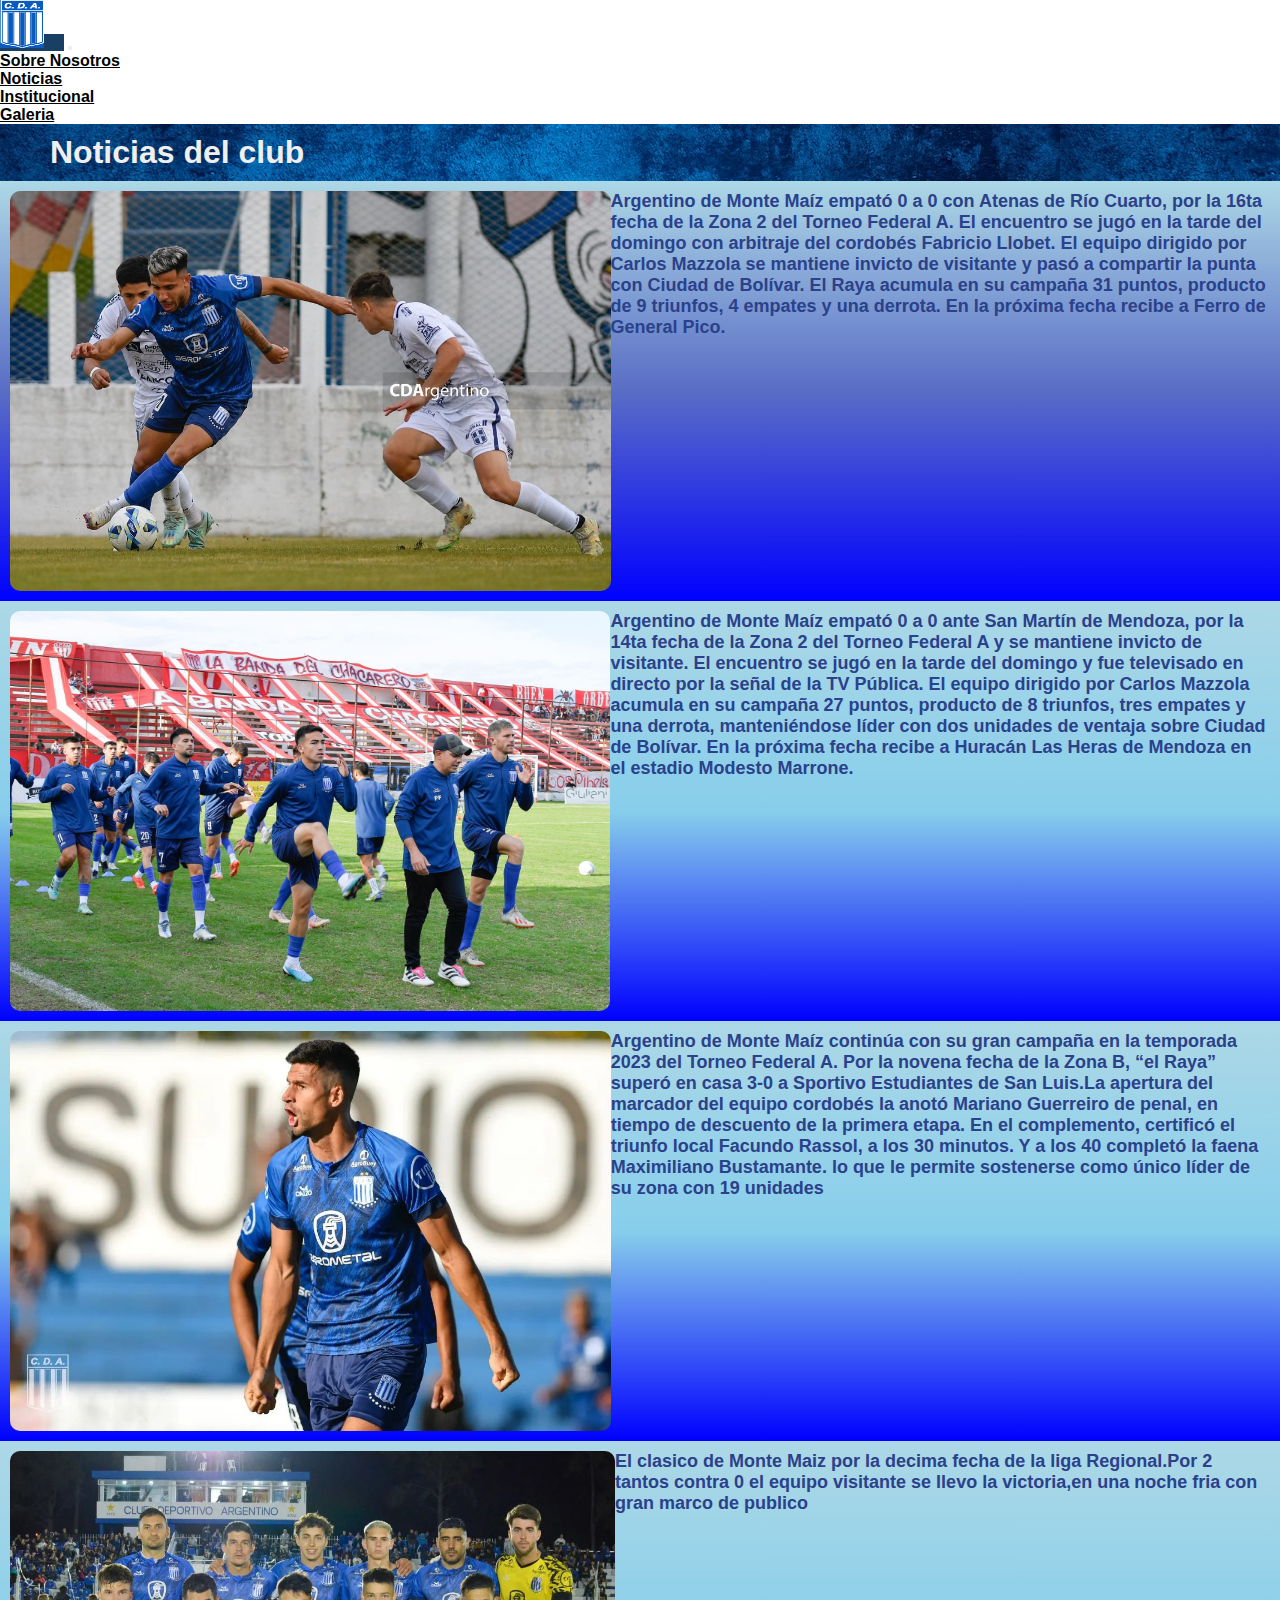
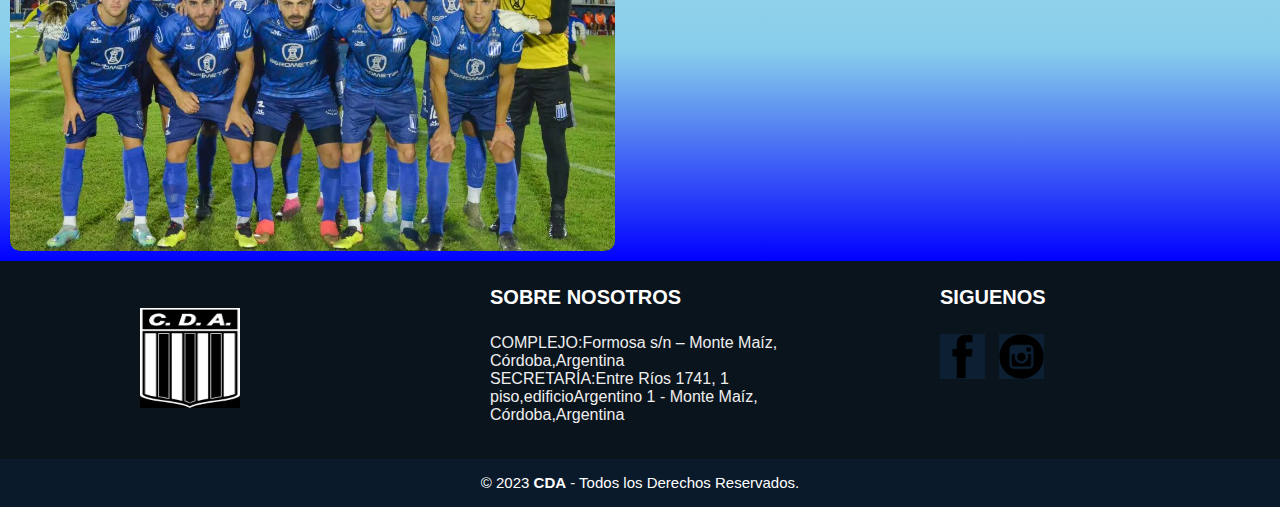
<file: HTML/Noticias.html>
<!DOCTYPE html>
<html lang="en">
<head>
    <meta charset="UTF-8">
    <meta http-equiv="X-UA-Compatible" content="IE=edge">
    <meta name="viewport" content="width=device-width, initial-scale=1.0">
    <title>Club  Deportivo Argentino</title>
    <meta name="keywords" content="Futbol,Ascenso,Argentino,Federal A">
    <meta name="description" content="Sitio web sobre el Club Deportivo Argentino">
    <link rel="stylesheet" href="../CSS/style.css">
    <link rel="shortcut icon" href="../IMAGENES/unnamed (1).png" type="image/x-icon">
    <link href="https://cdn.jsdelivr.net/npm/bootstrap@5.3.0/dist/css/bootstrap.min.css" rel="stylesheet" integrity="sha384-9ndCyUaIbzAi2FUVXJi0CjmCapSmO7SnpJef0486qhLnuZ2cdeRhO02iuK6FUUVM" crossorigin="anonymous">
</head>
<body>
    <header>
        <nav class="navbar bg-primary border-bottom border-bottom-dark" data-bs-theme="dark">
          <div class="container-fluid">
            <a class="navbar-brand" href="../index.html"><img class="imag3" src="../IMAGENES/unnamed (1).png" alt="logo"width="44" height="48"></a>
            <button class="navbar-toggler" type="button" data-bs-toggle="collapse" data-bs-target="#navbarNav" aria-controls="navbarNav" aria-expanded="false" aria-label="Toggle navigation">
              <span class="navbar-toggler-icon"></span>
            </button>
            <div class="collapse navbar-collapse" id="navbarNav">
                <ul class="navbar-nav">
                    <li class="nav-item">
                        <a class="nav-link" aria-current="page" href="./SobreNosotros.html">Sobre Nosotros</a>
                    </li>
                    <li class="nav-item">
                      <a class="nav-link" href="./Noticias.html">Noticias</a>
                    </li>
                    <li class="nav-item">
                      <a class="nav-link" href="./Institucional.html">Institucional</a>
                    </li>
                    <li class="nav-item">
                      <a class="nav-link" href="./Galeria.html">Galeria</a>
                    </li>
                  </ul>
            </div>
          </div>
        </nav>
    </header>
    <section>
        <div class="titulos">
            <h1>Noticias del club</h1>
        </div>
        <div class="container8">
            <img class="imag" src="../IMAGENES/ultima noticia.jpg" alt="Rio cuarto">
            <h3 class="parrafo1">Argentino de Monte Maíz empató 0 a 0 con Atenas de Río Cuarto, por la 16ta fecha de la Zona 2 del Torneo Federal A. El encuentro se jugó en la tarde del domingo con arbitraje del cordobés Fabricio Llobet. El equipo dirigido por Carlos Mazzola se mantiene invicto de visitante y pasó a compartir la punta con Ciudad de Bolívar. El Raya acumula en su campaña 31 puntos, producto de 9 triunfos, 4 empates y una derrota. En la próxima fecha recibe a Ferro de General Pico.</h3>
        </div>
        <div class="container7">
            <img class="imag" src="../IMAGENES/Noticias4.jpg" alt="mendoza">
            <h3 class="parrafo1">Argentino de Monte Maíz empató 0 a 0 ante San Martín de Mendoza, por la 14ta fecha de la Zona 2 del Torneo Federal A y se mantiene invicto de visitante. El encuentro se jugó en la tarde del domingo y fue televisado en directo por la señal de la TV Pública. El equipo dirigido por Carlos Mazzola acumula en su campaña 27 puntos, producto de 8 triunfos, tres empates y una derrota, manteniéndose líder con dos unidades de ventaja sobre Ciudad de Bolívar. En la próxima fecha recibe a Huracán Las Heras de Mendoza en el estadio Modesto Marrone.</h3>
        </div>
        <div class="container4">
            <img class="imag" src="../IMAGENES/Noticia2.jpg" alt="Jugador del club">
            <h3 class="parrafo1">Argentino de Monte Maíz continúa con su gran campaña en la temporada 2023 del Torneo Federal A. Por la novena fecha de la Zona B, “el Raya” superó en casa 3-0 a Sportivo Estudiantes de San Luis.La apertura del marcador del equipo cordobés la anotó Mariano Guerreiro de penal, en tiempo de descuento de la primera etapa. En el complemento, certificó el triunfo local Facundo Rassol, a los 30 minutos. Y a los 40 completó la faena Maximiliano Bustamante.
            lo que le permite sostenerse como único líder de su zona con 19 unidades
            </h3>   
        </div>
        <div class="container5">
            <img class="imag" src="../IMAGENES/Noticia1.jpg" alt="PlantelRegional">
            <h3 class="parrafo1">El clasico de Monte Maiz por la decima fecha de la liga Regional.Por 2 tantos contra 0 el equipo visitante se llevo la victoria,en una noche fria con gran marco de publico</h3>
        </div>
    </section>
    <footer class="pie-pagina">
        <div class="grupo-1">
            <div class="box">
                <figure>
                    <a href="#">
                        <img class="imag1" src="../IMAGENES/unnamed.jpg" alt="Logo de SLee Dw" style="width: 100px;">
                    </a>
                </figure>
            </div>
            <div class="box">
                <h2>SOBRE NOSOTROS</h2>
                <p>COMPLEJO:Formosa s/n – Monte Maíz, Córdoba,Argentina <br> SECRETARÍA:Entre Ríos 1741, 1 piso,edificioArgentino 1 - Monte Maíz, Córdoba,Argentina</p>
            </div>
            <div class="box">
                <h2>SIGUENOS</h2>
                <div class="red-social">
                    <a href="https://www.facebook.com/argentino.crece"><img class="imag2" src="../IMAGENES/social_facebook_fb_75.png" alt="Facebook"></a>
                    <a href="https://www.instagram.com/cdargentino/"><img class="imag2" src="../IMAGENES/social_instagram_3.png" alt="Instagram"></a>
                </div>
            </div>
        </div>
        <div class="grupo-2">
            <small>&copy; 2023 <b>CDA</b> - Todos los Derechos Reservados.</small>
        </div>
    </footer>
    <script src="https://cdn.jsdelivr.net/npm/bootstrap@5.3.0/dist/js/bootstrap.bundle.min.js" integrity="sha384-geWF76RCwLtnZ8qwWowPQNguL3RmwHVBC9FhGdlKrxdiJJigb/j/68SIy3Te4Bkz" crossorigin="anonymous"></script>
</body>
</html>
</file>
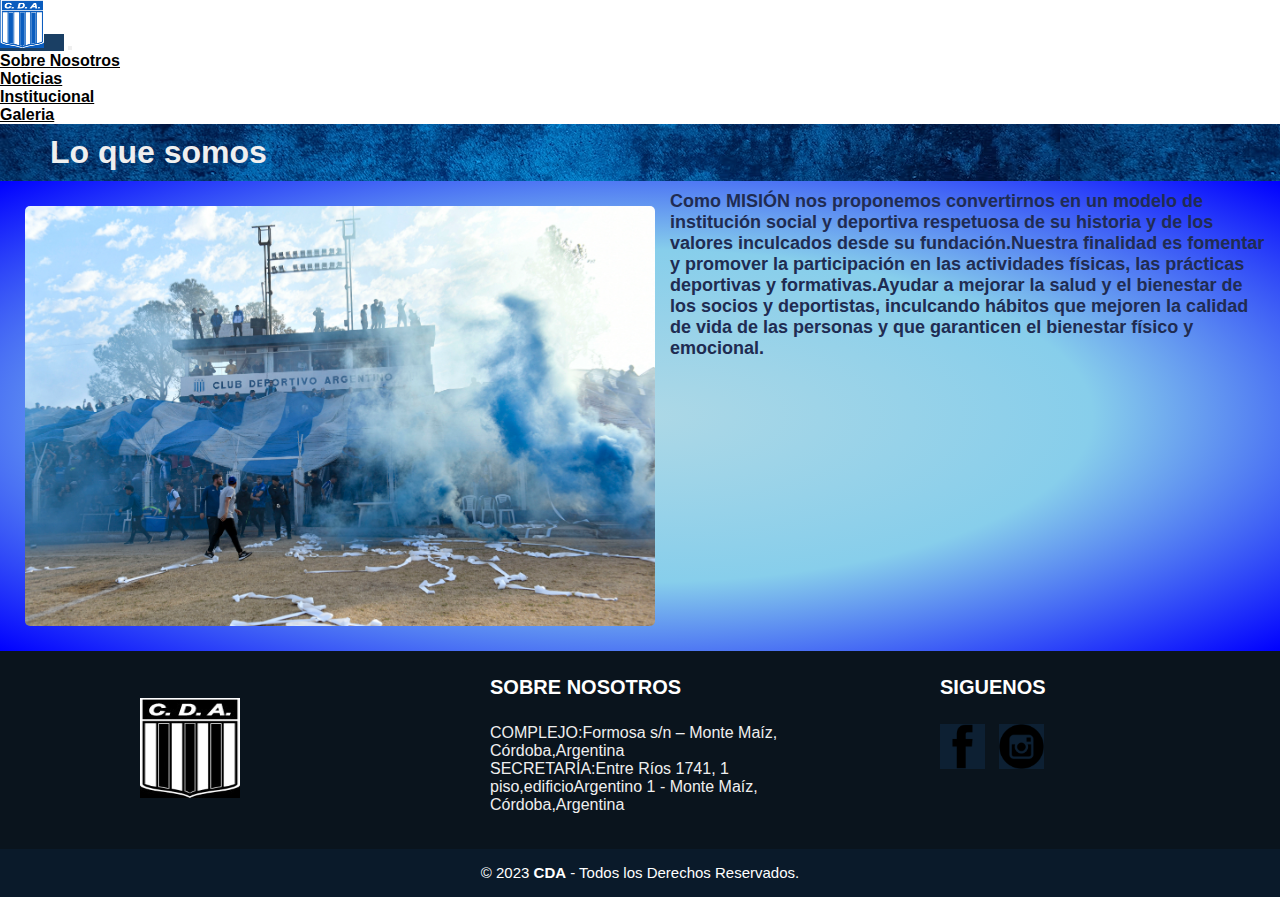
<file: HTML/SobreNosotros.html>
<!DOCTYPE html>
<html lang="en">
<head>
    <meta charset="UTF-8">
    <meta http-equiv="X-UA-Compatible" content="IE=edge">
    <meta name="viewport" content="width=device-width, initial-scale=1.0">
    <title>Club  Deportivo Argentino</title>
    <meta name="keywords" content="Futbol,Ascenso,Argentino,Federal A">
    <meta name="description" content="Sitio web sobre el Club Deportivo Argentino">
    <link rel="stylesheet" href="../CSS/style.css">
    <link rel="shortcut icon" href="../IMAGENES/unnamed (1).png" type="image/x-icon">
    <link href="https://cdn.jsdelivr.net/npm/bootstrap@5.3.0/dist/css/bootstrap.min.css" rel="stylesheet" integrity="sha384-9ndCyUaIbzAi2FUVXJi0CjmCapSmO7SnpJef0486qhLnuZ2cdeRhO02iuK6FUUVM" crossorigin="anonymous">
</head>
<body>
    <header>
        <nav class="navbar bg-primary border-bottom border-bottom-dark" data-bs-theme="dark">
          <div class="container-fluid">
            <a class="navbar-brand" href="../index.html"><img class="imag3" src="../IMAGENES/unnamed (1).png" alt="logo"width="44" height="48"></a>
            <button class="navbar-toggler" type="button" data-bs-toggle="collapse" data-bs-target="#navbarNav" aria-controls="navbarNav" aria-expanded="false" aria-label="Toggle navigation">
              <span class="navbar-toggler-icon"></span>
            </button>
            <div class="collapse navbar-collapse" id="navbarNav">
              <ul class="navbar-nav">
                <li class="nav-item">
                    <a class="nav-link" aria-current="page" href="./SobreNosotros.html">Sobre Nosotros</a>
                </li>
                <li class="nav-item">
                  <a class="nav-link" href="./Noticias.html">Noticias</a>
                </li>
                <li class="nav-item">
                  <a class="nav-link" href="./Institucional.html">Institucional</a>
                </li>
                <li class="nav-item">
                  <a class="nav-link" href="./Galeria.html">Galeria</a>
                </li>
              </ul>
            </div>
          </div>
        </nav>
    </header>
    <section>
        <div class="titulos">
            <h1>Lo que somos</h1>
        </div>
        <div class="container6">
            <img class="estadio" src="../IMAGENES/Estadio1.jpg" alt="Estadio">
            <h3 class="parrafo2">Como MISIÓN nos proponemos convertirnos en un modelo de institución social y deportiva respetuosa de su historia y de los valores inculcados desde su fundación.Nuestra finalidad es fomentar y promover la participación en las actividades físicas, las prácticas deportivas y formativas.Ayudar a mejorar la salud y el bienestar de los socios y deportistas, inculcando hábitos que mejoren la calidad de vida de las personas y que garanticen el bienestar físico y emocional.</h3>
        </div>


    </section>
    <footer class="pie-pagina">
        <div class="grupo-1">
            <div class="box">
                <figure>
                    <a href="#">
                        <img class="imag1" src="../IMAGENES/unnamed.jpg" alt="Logo de SLee Dw" style="width: 100px;">
                    </a>
                </figure>
            </div>
            <div class="box">
                <h2>SOBRE NOSOTROS</h2>
                <p>COMPLEJO:Formosa s/n – Monte Maíz, Córdoba,Argentina <br> SECRETARÍA:Entre Ríos 1741, 1 piso,edificioArgentino 1 - Monte Maíz, Córdoba,Argentina</p>
            </div>
            <div class="box">
                <h2>SIGUENOS</h2>
                <div class="red-social">
                    <a href="https://www.facebook.com/argentino.crece"><img class="imag2" src="../IMAGENES/social_facebook_fb_75.png" alt="Facebook"></a>
                    <a href="https://www.instagram.com/cdargentino/"><img class="imag2" src="../IMAGENES/social_instagram_3.png" alt="Instagram"></a>
                </div>
            </div>
        </div>
        <div class="grupo-2">
            <small>&copy; 2023 <b>CDA</b> - Todos los Derechos Reservados.</small>
        </div>
    </footer>
    <script src="https://cdn.jsdelivr.net/npm/bootstrap@5.3.0/dist/js/bootstrap.bundle.min.js" integrity="sha384-geWF76RCwLtnZ8qwWowPQNguL3RmwHVBC9FhGdlKrxdiJJigb/j/68SIy3Te4Bkz" crossorigin="anonymous"></script>
</body>
</html>
</file>
<file: CSS/style.css>
* {
  margin: 0;
  padding: 0;
  box-sizing: border-box;
  font-family: sans-serif;
}
.logo{
  display: flex;
  align-items: center;
}
.logo img {
  height: 60px;
}
.menu a{
  text-decoration: none;
  padding: 10px;
  border-radius: 5px;
  justify-content: space-between;
}
nav a{
  font-weight: 600;
  padding-right: 20px;
  color: black;
}
nav a:hover {
  background-color: #1a3f64;
}
.banner {
  height:fixed;
  margin: 0;
  padding: 0;
}
.imag4{
display: none;
}
.section1{
  margin: 0;
  background-color:rgb(74, 95, 216);
}
.section2{
  background-color:rgb(74, 95, 216) ;
}
.imagen{
  height: 250px;
}
.container{
  background-color: rgb(74, 95, 216);
  padding: 10px;
  display: flex;
  justify-content:space-between;
}
.container2{
  background-color: rgb(74, 95, 213);
  padding: 10px;
  display: flex;
  justify-content: space-between;
}
.container3{
  background-color: rgb(74, 95, 218);
  padding: 10px;
  display: flex;
  justify-content: space-between;
}
.letra{
  color: rgb(0, 0, 0);
  margin-right: 200px;
}
.titulos{
  padding: 10px;
  background-image:url(../IMAGENES/bg2.avif);
  color: #efefef;
 
}
.titulo3{
  color:darkblue
}
.titulos h1{
  padding-left: 40px;
}
.imag{
  height: 400px;
  padding: 0;
  margin: 0;
  border-radius: 10px;
}
.container4{
  display: flex;
  justify-content: space-between;
  padding: 10px;
  background: linear-gradient(lightblue,skyblue,blue);
}
.container5{
  display: flex;
  justify-content: space-between;
  padding: 10px;
  background: linear-gradient(lightblue,skyblue,blue);
}
.container6{
  display: flex;
  justify-content: space-between;
  padding: 10px;
  background: radial-gradient(lightblue,skyblue,blue);
}
.container7{
  display: flex;
  justify-content: space-between;
  padding: 10px;
  background: linear-gradient(lightblue,skyblue,blue);
}
.container8 {
    display: flex;
    justify-content: space-between;
    padding: 10px;
    background: linear-gradient(lightblue,rgb(89, 109, 197),blue);
}
.container9{
  display: flex;
  gap: 15px;
}
.containerr{
  display: flex;
  padding-left: 10px;
}
.estadio{
  height: 450px;
  padding: 15px;
  border-radius: 20px;
}
.parrafo1{
  font-size:large;
  color: rgb(43, 65, 138);
}
.parrafo2{
  font-size: large;
  color:rgb(32, 44, 82) ;
}
.pie-pagina{
  width: 100%;
  background-color: #0a141d;
}
.pie-pagina .grupo-1{
  width: 100%;
  max-width: 1200px;
  margin: auto;
  display:grid;
  grid-template-columns: repeat(3, 1fr);
  grid-gap:150px;
  padding: 25px 0px;
}
.pie-pagina .grupo-1 .box figure{
  width: 100%;
  height: 100%;
  display: flex;
  justify-content: center;
  align-items: center;
}
.pie-pagina .grupo-1 .box h2{
  color: #fff;
  margin-bottom: 25px;
  font-size: 20px;
}
.pie-pagina .grupo-1 .box p{
  color: #efefef;
  margin-bottom: 10px;
}
.pie-pagina .grupo-1 .red-social a{
  display: inline-block;
  text-decoration: none;
  width: 45px;
  height: 45px;
  line-height: 45px;
  color: #fff;
  margin-right: 10px;
  background-color: #0d2033;
  text-align: center;
  transition: all 300ms ease;
}
.pie-pagina .grupo-2{
  background-color: #0a1a2a;
  padding: 15px 10px;
  text-align: center;
  color: #fff;
}
.pie-pagina .grupo-2 small{
  font-size: 15px;
}
@media screen and (max-width:800px){
  .pie-pagina .grupo-1{
      width: 90%;
      grid-template-columns: repeat(1, 1fr);
      grid-gap:30px;
      padding: 35px 0px;
  }
}
.imag1 {
  height:100px;
  transform: rotate(0deg);
  transition: all 2s;
}
.imag1:hover {
  transform: rotate(360deg);
}
.imag2 {
  height: 45px;
}
.d-item {
  height: 600px;
}
.d-img {
  height: 100%;
  object-fit: cover;
}
.imag3 {
  transform: rotate(0deg);
  transition: all 2s;
}
.imag3:hover {
  transform: rotate(360deg);
}
@media screen and (max-width:800px){
  .container{
    flex-direction: column;
  }
  .container2{
    flex-direction: column;
  }
  .container3{
    flex-direction: column;
  }
  .container4{
    flex-direction: column;
  }
  .container5{
    flex-direction: column;
  }
  .container6{
    flex-direction: column;
  }
  .container7{
    flex-direction: column;
  }
  .container8{
    flex-direction: column;
  }
  .container9{
    flex-direction: column;
  }
  .imag5{
    display: none;
  }
  .imag4{
    display:block;
  }
}
</file>
<file: style.css>
* {
  margin: 0;
  padding: 0;
  box-sizing: border-box;
  font-family: sans-serif;
}
.logo{
  display: flex;
  align-items: center;
}
.logo img {
  height: 60px;
}
.menu a{
  text-decoration: none;
  padding: 10px;
  border-radius: 5px;
  justify-content: space-between;
}
nav a{
  font-weight: 600;
  padding-right: 20px;
  color: black;
}
nav a:hover {
  background-color: #1a3f64;
}
section .banner {
  height: 100%;
  margin: 0;
  padding: 0;
}
.section1{
  background-color: #3c76b1;
}
.imagen{
  height: 250px;
}
.container{
  background-color: rgb(255, 255, 255);
  padding: 10px;
  display: flex;
  justify-content:space-between;
}
.container2{
  background-color: rgb(255, 255, 255);
  padding: 10px;
  display: flex;
  justify-content: space-between;
}
.container3{
  background-color: rgb(255, 255, 255);
  padding: 10px;
  display: flex;
  justify-content: space-between;
}
.letra{
  color: rgb(0, 0, 0);
  margin-right: 200px;
}
.titulos{
  padding: 20px;
  background-image: url(./IMAGENES/Estadio1.jpg);
}
.titulos h1{
  padding-left: 700px;
}
.imag{
  height: 400px;
  padding: 0;
  margin: 0;
  border-radius: 10px;
}
.container4{
  display: flex;
  justify-content: space-between;
  padding: 10px;
  background-color: blue;
}
.container5{
  display: flex;
  justify-content: space-between;
  padding: 10px;
  background-color: blue;
}
.container6{
  display: flex;
  justify-content: space-between;
  padding: 10px;
  background-color: blue;
}
.container7{
  display: flex;
  justify-content: space-between;
  padding: 10px;
  background-color: blue;
}
.estadio{
  height: 450px;
  padding: 15px;
  border-radius: 20px;
}
.parrafo2{
  color: beige;
}
.pie-pagina{
  width: 100%;
  background-color: #0a141d;
}
.pie-pagina .grupo-1{
  width: 100%;
  max-width: 1200px;
  margin: auto;
  display:grid;
  grid-template-columns: repeat(3, 1fr);
  grid-gap:150px;
  padding: 25px 0px;
}
.pie-pagina .grupo-1 .box figure{
  width: 100%;
  height: 100%;
  display: flex;
  justify-content: center;
  align-items: center;
}
.pie-pagina .grupo-1 .box h2{
  color: #fff;
  margin-bottom: 25px;
  font-size: 20px;
}
.pie-pagina .grupo-1 .box p{
  color: #efefef;
  margin-bottom: 10px;
}
.pie-pagina .grupo-1 .red-social a{
  display: inline-block;
  text-decoration: none;
  width: 45px;
  height: 45px;
  line-height: 45px;
  color: #fff;
  margin-right: 10px;
  background-color: #0d2033;
  text-align: center;
  transition: all 300ms ease;
}
.pie-pagina .grupo-2{
  background-color: #0a1a2a;
  padding: 15px 10px;
  text-align: center;
  color: #fff;
}
.pie-pagina .grupo-2 small{
  font-size: 15px;
}
@media screen and (max-width:800px){
  .pie-pagina .grupo-1{
      width: 90%;
      grid-template-columns: repeat(1, 1fr);
      grid-gap:30px;
      padding: 35px 0px;
  }
}
.imag1{
  height:100px;
}
.imag2 {
  height: 45px;
}
</file>
